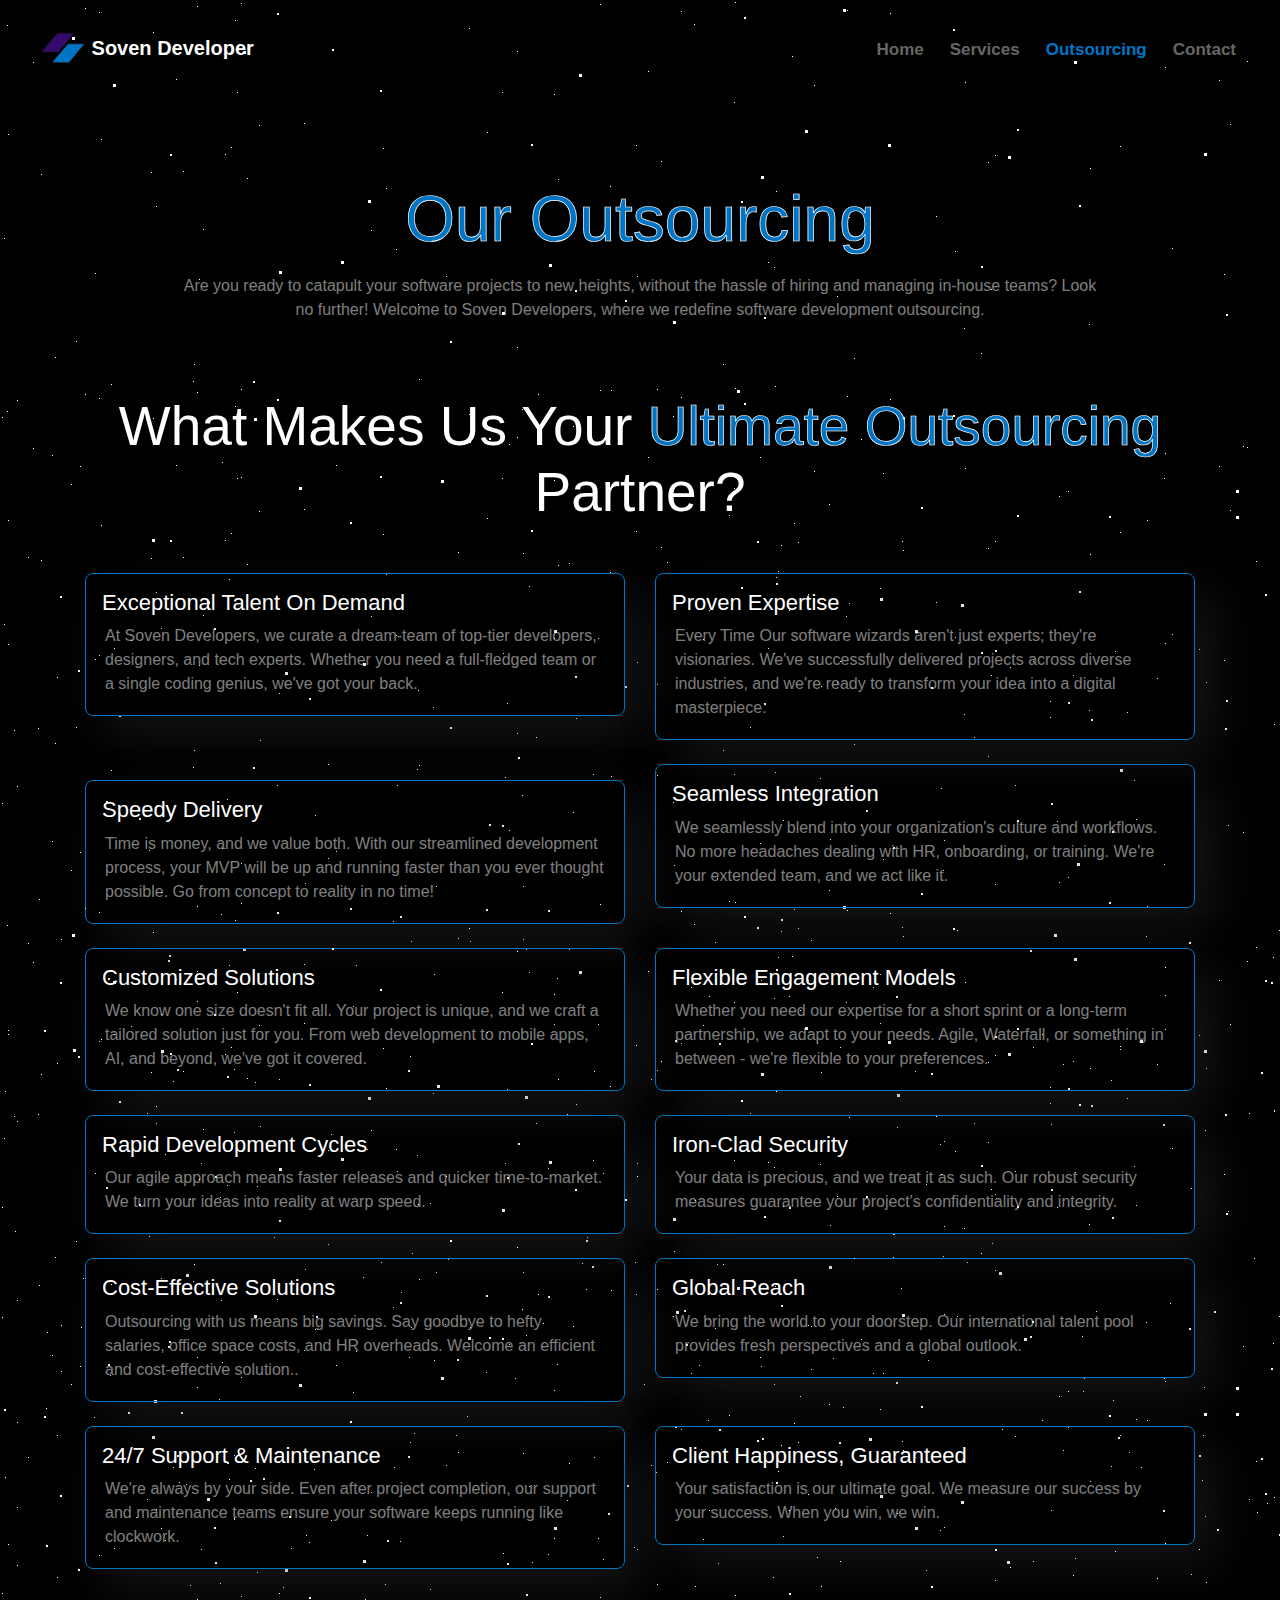
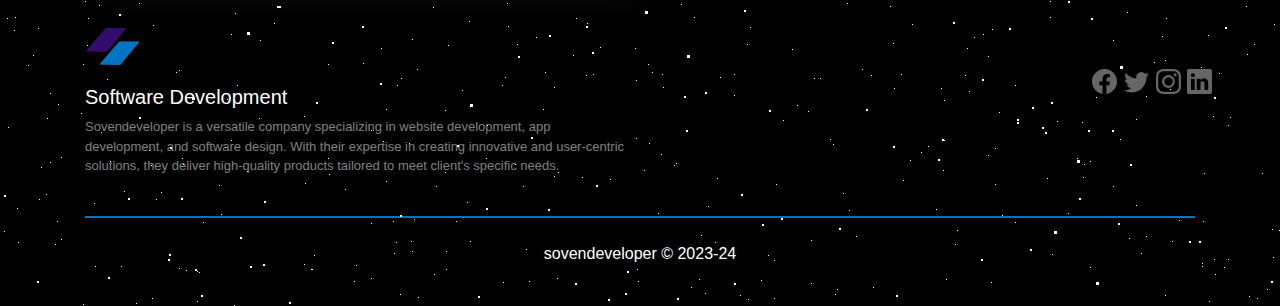
<file: Outsourcing.html>
﻿<!DOCTYPE html>
<html lang="en">

<head>
    <meta charset="UTF-8">
    <meta http-equiv="X-UA-Compatible" content="IE=edge">
    <meta name="viewport" content="width=device-width, initial-scale=1.0">
    <link rel="stylesheet" href="css/bootstrap.min.css">
    <link rel="icon" type="images/x-icon" href="img/logo.png" />
    <script src="js/bootstrap.bundle.min.js"></script>
    <script src="js/jquery.slim.min.js"></script>
    <script src="js/bootstrap.bundle2.min.js"></script>
    <link rel="stylesheet" href="style.css">
    <link rel="stylesheet" href="stars.css">
    <title>Our Services</title>
    <style>
        .bks:hover {
            border: #23a5d5cb 1px solid;
        }
    </style>
</head>

<body>
    <div id='stars'></div>
    <div id='stars2'></div>
    <div id='stars3'></div>
    <div class="container-fluid mt-2">
        <nav class="navbar navbar-expand-lg navbar-dark">
            <a class='navbar-brand' href='index.html'>
                <img src="img/logo.png" height="45" class="d-inline-block align-center" alt=""> Soven Developer
            </a>
            <button class="navbar-toggler" type="button" data-toggle="collapse" data-target="#navbarNav"
                aria-controls="navbarNav" aria-expanded="false" aria-label="Toggle navigation">
                <span class="navbar-toggler-icon"></span>
            </button>
            <div class="collapse navbar-collapse" id="navbarNav">
                <ul id="menu" class="navbar-nav ml-auto text-center">
                    <li class="nav-item active">
                        <a class="" href='index.html'>Home</a>
                    </li>
                    <li class="nav-item">
                        <a class="" href='services.html'>Services</a>
                    </li>
                    <li class="nav-item">
                        <a class="" href='outsourcing.html' id='th'>Outsourcing</a>
                    </li>
                    <li class="nav-item">
                        <a class="" href='contact.html'>Contact</a>
                    </li>
                </ul>
            </div>
        </nav>
    </div>
    <div class="container-fluid mt-5 mb-5">
        <div class="row justify-content-center">
            <div class="col-12 col-md-9 ">
                <h1 class="mt-md-5 text-center" style="font-size: 64px; font-family: Arial, Helvetica, sans-serif; color: #0075C5;
                                -webkit-text-stroke-width: 0.7px; 
                                -webkit-text-stroke-color: white;">Our Outsourcing
                </h1>
                <p class="mt-3 text-white-50 text-center" style="font-size: 16px;">
                    Are you ready to catapult your software projects to new heights, without the hassle of hiring and
                    managing in-house teams? Look no further! Welcome to Soven Developers, where we redefine software
                    development outsourcing.
                </p>
            </div>
        </div>
    </div>
    <div id='stars'></div>
            <div id='stars2'></div>
    <div class="container">
        <div class="row">
            <div class="col-12 mt-1 mb-4">
                <h1 class="text-center"
                    style="font-size: 55px; font-family: Arial, Helvetica, sans-serif; color: #fff;">What Makes Us Your
                    <span style="color: #0075C5;
                    -webkit-text-stroke-width: 0.7px; 
                    -webkit-text-stroke-color: white; ">Ultimate Outsourcing</span> Partner?</h1>
            </div>
            <div class="col-12 col-sm-6 col-md-6 mb-4 mt-md-3">
                <div class="bks p-3">
                    <h1 class="" style="font-size: 22px;">Exceptional Talent On Demand</h1>
                    <p class="text-white-50" style="font-size: 16px; margin: 3px;">
                        At Soven Developers, we curate a dream-team of top-tier developers, designers, and tech experts.
                        Whether you need a full-fledged team or a single coding genius, we've got your back.</p>
                </div>
            </div>
            <div class="col-12 col-sm-6 col-md-6 mb-4 mt-md-3">
                <div class="bks p-3">
                    <h1 class="" style="font-size: 22px;">Proven Expertise</h1>
                    <p class="text-white-50" style="font-size: 16px; margin: 3px;">Every Time Our software wizards
                        aren't just experts; they're visionaries. We've successfully delivered projects across diverse
                        industries, and we're ready to transform your idea into a digital masterpiece.</p>
                </div>
            </div>
            <div class="col-12 col-sm-6 col-md-6 mb-4 mt-md-3">
                <div class="bks p-3">
                    <h1 class="" style="font-size: 22px;">Speedy Delivery</h1>
                    <p class="text-white-50" style="font-size: 16px; margin: 3px;">Time is money, and we value both.
                        With our streamlined development process, your MVP will be up and running faster than you ever
                        thought possible. Go from concept to reality in no time!</p>
                </div>
            </div>
            <div class="col-12 col-sm-6 col-md-6 mb-4">
                <div class="bks p-3">
                    <h1 class="" style="font-size: 22px;">Seamless Integration</h1>
                    <p class="text-white-50" style="font-size: 16px; margin: 3px;">We seamlessly blend into your
                        organization's culture and workflows. No more headaches dealing with HR, onboarding, or
                        training. We're your extended team, and we act like it.</p>
                </div>
            </div>
            <div class="col-12 col-sm-6 col-md-6 mb-4">
                <div class="bks p-3">
                    <h1 class="" style="font-size: 22px;">Customized Solutions</h1>
                    <p class="text-white-50" style="font-size: 16px; margin: 3px;">We know one size doesn't fit all.
                        Your project is unique, and we craft a tailored solution just for you. From web development to
                        mobile apps, AI, and beyond, we've got it covered.</p>
                </div>
            </div>
            <div class="col-12 col-sm-6 col-md-6 mb-4">
                <div class="bks p-3">
                    <h1 class="" style="font-size: 22px;">Flexible Engagement Models</h1>
                    <p class="text-white-50" style="font-size: 16px; margin: 3px;">Whether you need our expertise for a
                        short sprint or a long-term partnership, we adapt to your needs. Agile, Waterfall, or something
                        in between - we're flexible to your preferences.</p>
                </div>
            </div>
            <div class="col-12 col-sm-6 col-md-6 mb-4">
                <div class="bks p-3">
                    <h1 class="" style="font-size: 22px;">Rapid Development Cycles</h1>
                    <p class="text-white-50" style="font-size: 16px; margin: 3px;">Our agile approach means faster
                        releases and quicker time-to-market. We turn your ideas into reality at warp speed.</p>
                </div>
            </div>
            <div class="col-12 col-sm-6 col-md-6 mb-4">
                <div class="bks p-3">
                    <h1 class="" style="font-size: 22px;">Iron-Clad Security</h1>
                    <p class="text-white-50" style="font-size: 16px; margin: 3px;">Your data is precious, and we treat
                        it as such. Our robust security measures guarantee your project's confidentiality and integrity.
                    </p>
                </div>
            </div>
            <div class="col-12 col-sm-6 col-md-6 mb-4">
                <div class="bks p-3">
                    <h1 class="" style="font-size: 22px;">Cost-Effective Solutions</h1>
                    <p class="text-white-50" style="font-size: 16px; margin: 3px;">Outsourcing with us means big
                        savings. Say goodbye to hefty salaries, office space costs, and HR overheads. Welcome an
                        efficient and cost-effective solution..</p>
                </div>
            </div>
            <div class="col-12 col-sm-6 col-md-6 mb-4">
                <div class="bks p-3">
                    <h1 class="" style="font-size: 22px;">Global Reach</h1>
                    <p class="text-white-50" style="font-size: 16px; margin: 3px;">We bring the world to your doorstep.
                        Our international talent pool provides fresh perspectives and a global outlook.</p>
                </div>
            </div>
            <div class="col-12 col-sm-6 col-md-6 mb-4">
                <div class="bks p-3">
                    <h1 class="" style="font-size: 22px;">24/7 Support & Maintenance</h1>
                    <p class="text-white-50" style="font-size: 16px; margin: 3px;">We're always by your side. Even after
                        project completion, our support and maintenance teams ensure your software keeps running like
                        clockwork.</p>
                </div>
            </div>
            <div class="col-12 col-sm-6 col-md-6 mb-4">
                <div class="bks p-3">
                    <h1 class="" style="font-size: 22px;">Client Happiness, Guaranteed</h1>
                    <p class="text-white-50" style="font-size: 16px; margin: 3px;">Your satisfaction is our ultimate
                        goal. We measure our success by your success. When you win, we win.</p>
                </div>
            </div>
        </div>
    </div>
    <div id='stars'></div>
            <div id='stars2'></div>
    <div class="container-fluid" id="footer">
        <footer class="text-light text-center text-md-left">
            <div class="container">
                <div class="row mt-4 justify-content-md-between justify-content-center">
                    <div class="col-12 col-md-6 pb-4">
                        <div class="">
                            <img src="img/logo.png" class="img-fluid" width="57" alt="">
                        </div>
                        <h5 class="mt-2 text-white">
                            Software Development
                        </h5>
                        <p style="font-size: 13px;" class="text-white-50">Sovendeveloper is a versatile company
                            specializing in website
                            development, app development, and software design. With their expertise in creating
                            innovative and user-centric solutions, they deliver high-quality products tailored to meet
                            client's specific needs.</p>
                    </div>
                    <div class="col-12 col-md-4 mb-4 mr-3">
                        <div class="row justify-content-md-end justify-content-center mt-md-5 ">
                            <div class="col-1"><a href="#" class=""><svg xmlns="http://www.w3.org/2000/svg"
                                        width="25" height="25" fill="currentColor" class="bi bi-facebook"
                                        viewBox="0 0 16 16">
                                        <path
                                            d="M16 8.049c0-4.446-3.582-8.05-8-8.05C3.58 0-.002 3.603-.002 8.05c0 4.017 2.926 7.347 6.75 7.951v-5.625h-2.03V8.05H6.75V6.275c0-2.017 1.195-3.131 3.022-3.131.876 0 1.791.157 1.791.157v1.98h-1.009c-.993 0-1.303.621-1.303 1.258v1.51h2.218l-.354 2.326H9.25V16c3.824-.604 6.75-3.934 6.75-7.951" />
                                    </svg></a></div>
                            <div class="col-1"><a href="#" class=""><svg xmlns="http://www.w3.org/2000/svg"
                                        width="25" height="25" fill="currentColor" class="bi bi-twitter"
                                        viewBox="0 0 16 16">
                                        <path
                                            d="M5.026 15c6.038 0 9.341-5.003 9.341-9.334 0-.14 0-.282-.006-.422A6.685 6.685 0 0 0 16 3.542a6.658 6.658 0 0 1-1.889.518 3.301 3.301 0 0 0 1.447-1.817 6.533 6.533 0 0 1-2.087.793A3.286 3.286 0 0 0 7.875 6.03a9.325 9.325 0 0 1-6.767-3.429 3.289 3.289 0 0 0 1.018 4.382A3.323 3.323 0 0 1 .64 6.575v.045a3.288 3.288 0 0 0 2.632 3.218 3.203 3.203 0 0 1-.865.115 3.23 3.23 0 0 1-.614-.057 3.283 3.283 0 0 0 3.067 2.277A6.588 6.588 0 0 1 .78 13.58a6.32 6.32 0 0 1-.78-.045A9.344 9.344 0 0 0 5.026 15" />
                                    </svg></a></div>
                            <div class="col-1"><a href="#" class=""><svg xmlns="http://www.w3.org/2000/svg"
                                        width="25" height="25" fill="currentColor" class="bi bi-instagram"
                                        viewBox="0 0 16 16">
                                        <path
                                            d="M8 0C5.829 0 5.556.01 4.703.048 3.85.088 3.269.222 2.76.42a3.917 3.917 0 0 0-1.417.923A3.927 3.927 0 0 0 .42 2.76C.222 3.268.087 3.85.048 4.7.01 5.555 0 5.827 0 8.001c0 2.172.01 2.444.048 3.297.04.852.174 1.433.372 1.942.205.526.478.972.923 1.417.444.445.89.719 1.416.923.51.198 1.09.333 1.942.372C5.555 15.99 5.827 16 8 16s2.444-.01 3.298-.048c.851-.04 1.434-.174 1.943-.372a3.916 3.916 0 0 0 1.416-.923c.445-.445.718-.891.923-1.417.197-.509.332-1.09.372-1.942C15.99 10.445 16 10.173 16 8s-.01-2.445-.048-3.299c-.04-.851-.175-1.433-.372-1.941a3.926 3.926 0 0 0-.923-1.417A3.911 3.911 0 0 0 13.24.42c-.51-.198-1.092-.333-1.943-.372C10.443.01 10.172 0 7.998 0h.003zm-.717 1.442h.718c2.136 0 2.389.007 3.232.046.78.035 1.204.166 1.486.275.373.145.64.319.92.599.28.28.453.546.598.92.11.281.24.705.275 1.485.039.843.047 1.096.047 3.231s-.008 2.389-.047 3.232c-.035.78-.166 1.203-.275 1.485a2.47 2.47 0 0 1-.599.919c-.28.28-.546.453-.92.598-.28.11-.704.24-1.485.276-.843.038-1.096.047-3.232.047s-2.39-.009-3.233-.047c-.78-.036-1.203-.166-1.485-.276a2.478 2.478 0 0 1-.92-.598 2.48 2.48 0 0 1-.6-.92c-.109-.281-.24-.705-.275-1.485-.038-.843-.046-1.096-.046-3.233 0-2.136.008-2.388.046-3.231.036-.78.166-1.204.276-1.486.145-.373.319-.64.599-.92.28-.28.546-.453.92-.598.282-.11.705-.24 1.485-.276.738-.034 1.024-.044 2.515-.045v.002zm4.988 1.328a.96.96 0 1 0 0 1.92.96.96 0 0 0 0-1.92zm-4.27 1.122a4.109 4.109 0 1 0 0 8.217 4.109 4.109 0 0 0 0-8.217zm0 1.441a2.667 2.667 0 1 1 0 5.334 2.667 2.667 0 0 1 0-5.334" />
                                    </svg></a></div>
                            <div class="col-1"> <a href="#" class=""><svg xmlns="http://www.w3.org/2000/svg"
                                        width="25" height="25" fill="currentColor" class="bi bi-linkedin"
                                        viewBox="0 0 16 16">
                                        <path
                                            d="M0 1.146C0 .513.526 0 1.175 0h13.65C15.474 0 16 .513 16 1.146v13.708c0 .633-.526 1.146-1.175 1.146H1.175C.526 16 0 15.487 0 14.854V1.146zm4.943 12.248V6.169H2.542v7.225h2.401m-1.2-8.212c.837 0 1.358-.554 1.358-1.248-.015-.709-.52-1.248-1.342-1.248-.822 0-1.359.54-1.359 1.248 0 .694.521 1.248 1.327 1.248h.016zm4.908 8.212V9.359c0-.216.016-.432.08-.586.173-.431.568-.878 1.232-.878.869 0 1.216.662 1.216 1.634v3.865h2.401V9.25c0-2.22-1.184-3.252-2.764-3.252-1.274 0-1.845.7-2.165 1.193v.025h-.016a5.54 5.54 0 0 1 .016-.025V6.169h-2.4c.03.678 0 7.225 0 7.225h2.4" />
                                    </svg></a></div>
                        </div>
                    </div>
                </div>

                <p class="text-center py-4 text-white" style="font-size: 16px; border-top: #0075C5 2px solid;">
                    sovendeveloper © 2023-24
                </p>
            </div>
        </footer>
    </div>
</body>

</html>
</file>
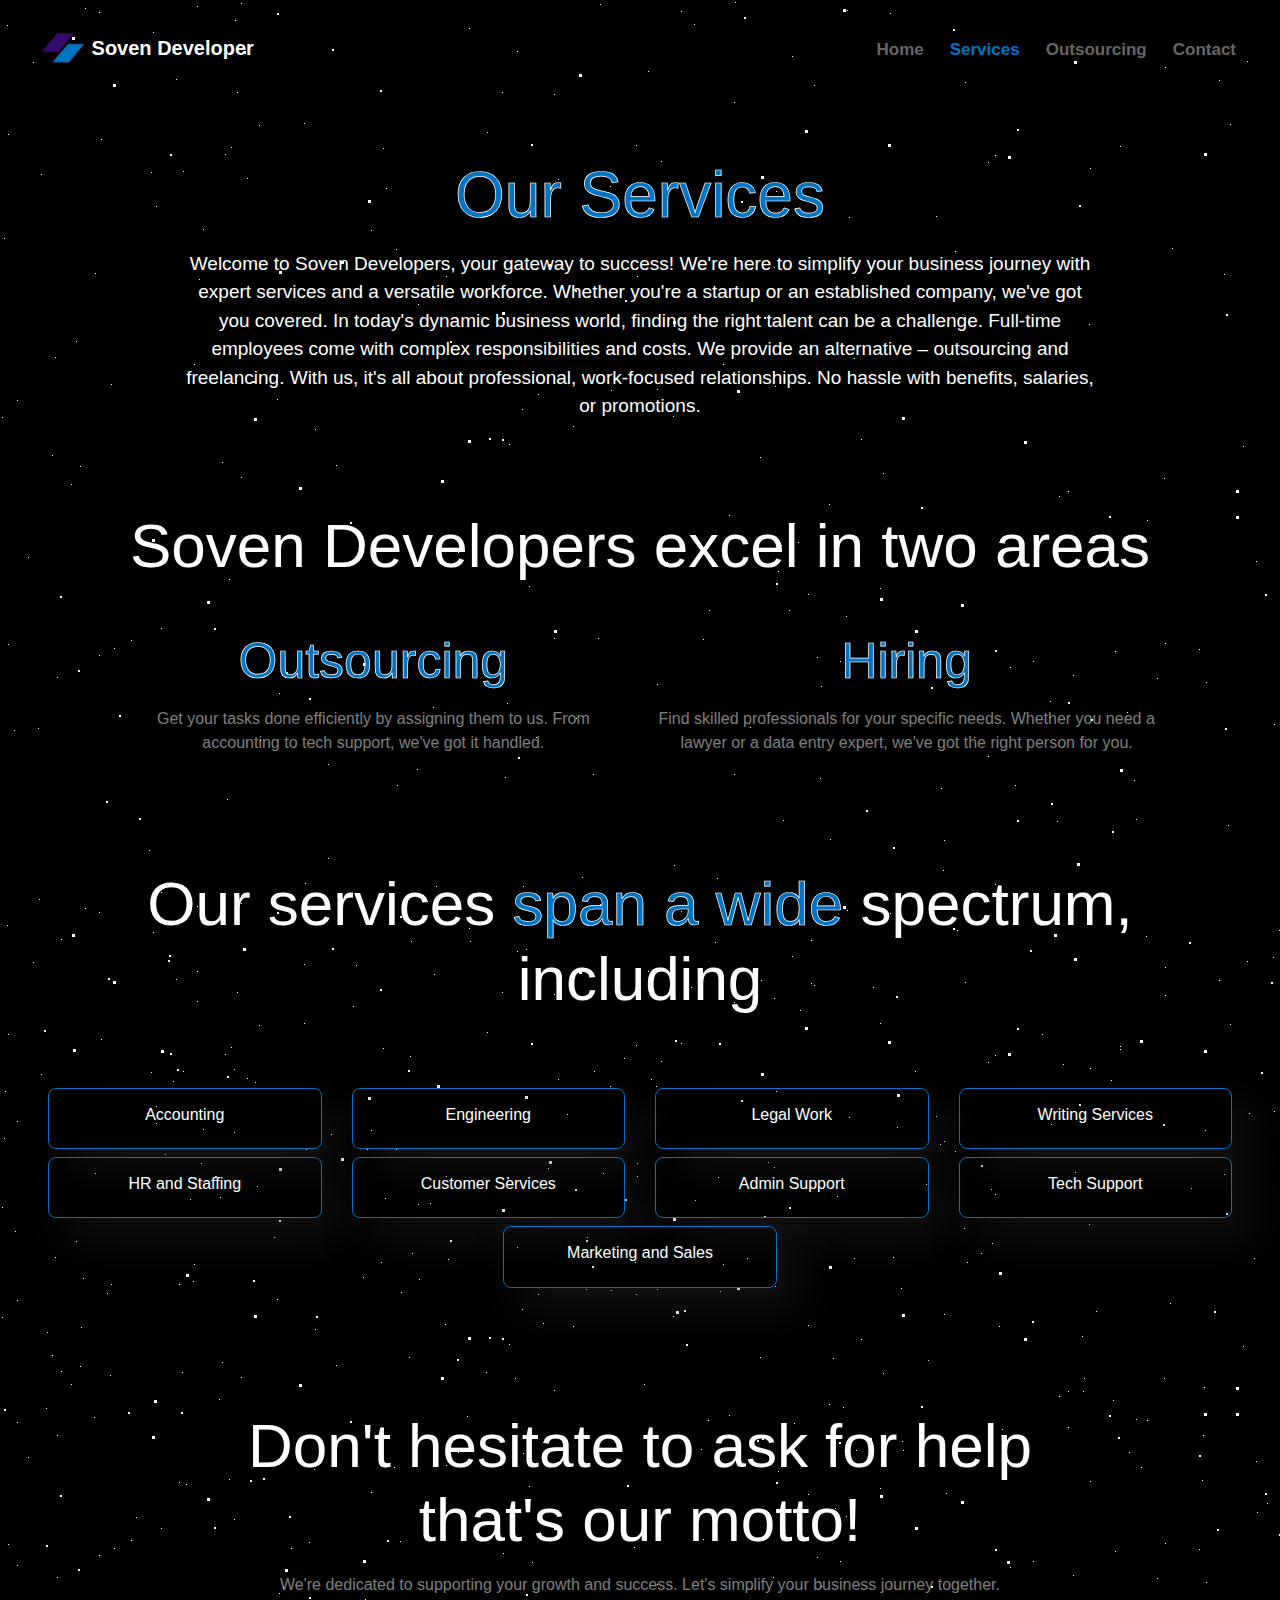
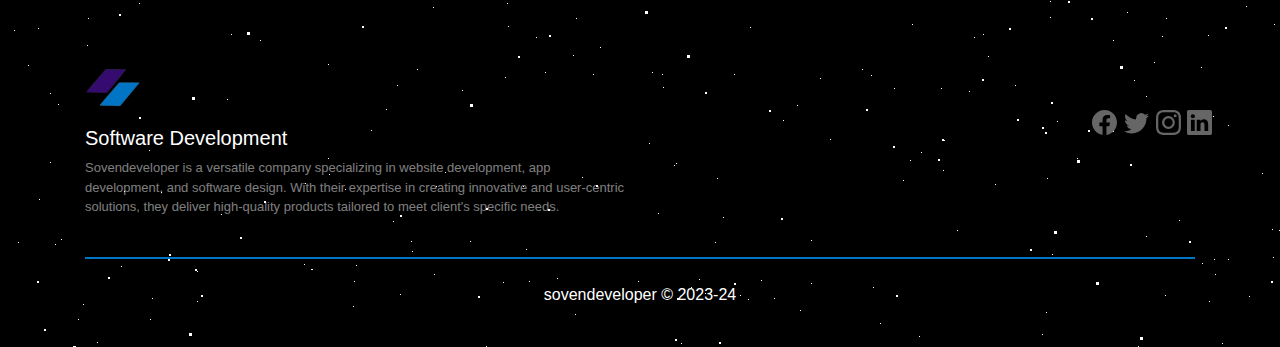
<file: services.html>
﻿<!DOCTYPE html>
<html lang="en">

<head>
    <meta charset="UTF-8">
    <meta http-equiv="X-UA-Compatible" content="IE=edge">
    <meta name="viewport" content="width=device-width, initial-scale=1.0">
    <link rel="stylesheet" href="css/bootstrap.min.css">
    <link rel="icon" type="images/x-icon" href="img/logo.png" />
    <script src="js/bootstrap.bundle.min.js"></script>
    <script src="js/jquery.slim.min.js"></script>
    <script src="js/bootstrap.bundle2.min.js"></script>
    <link rel="stylesheet" href="style.css">
    <link rel="stylesheet" href="stars.css">
    <title>Our Services</title>
</head>

<body>
    <div id='stars'></div>
    <div id='stars2'></div>
    <div id='stars3'></div>
    <div class="container-fluid mt-2">
        <nav class="navbar navbar-expand-lg navbar-dark">
            <a class='navbar-brand' href='index.html'>
                <img src="img/logo.png" height="45" class="d-inline-block align-center" alt=""> Soven Developer
            </a>
            <button class="navbar-toggler" type="button" data-toggle="collapse" data-target="#navbarNav"
                aria-controls="navbarNav" aria-expanded="false" aria-label="Toggle navigation">
                <span class="navbar-toggler-icon"></span>
            </button>
            <div class="collapse navbar-collapse" id="navbarNav">
                <ul id="menu" class="navbar-nav ml-auto text-center">
                    <li class="nav-item active">
                        <a class="" href='index.html' >Home</a>
                    </li>
                    <li class="nav-item">
                        <a class="" href='services.html' id='th'>Services</a>
                    </li>
                    <li class="nav-item">
                        <a class="" href='outsourcing.html'>Outsourcing</a>
                    </li>
                    <li class="nav-item">
                        <a class="" href='contact.html'>Contact</a>
                    </li>
                </ul>
            </div>
        </nav>
    </div>
    <div class="container-fluid mt-5 mb-5">
        <div class="row justify-content-center">
            <div class="col-12 col-md-9 p-4">
                <h1 class="text-center"
                                style="font-size: 64px; font-family: Arial, Helvetica, sans-serif; color: #0075C5;
                                -webkit-text-stroke-width: 0.7px; 
                                -webkit-text-stroke-color: white;">Our Services
                            </h1>
                <p class="mt-3 text-white text-center" style="font-size: 19px;">
                    Welcome to Soven Developers, your gateway to success! We're here to simplify your business journey
                    with expert services and a versatile workforce. Whether you're a startup or an established company,
                    we've got you covered. In today's dynamic business world, finding the right talent can be a
                    challenge. Full-time employees come with complex responsibilities and costs. We provide an
                    alternative – outsourcing and freelancing. With us, it's all about professional, work-focused
                    relationships. No hassle with benefits, salaries, or promotions.
                </p>
            </div>
        </div>
    </div>
    <div class="container-fluid">
        <div class="row justify-content-center">
            <div class="col-12 mb-3">
                <h1 class="text-center"
                                style="font-size: 62px; font-family: Arial, Helvetica, sans-serif; color: #fff;">Soven Developers excel in two areas
                            </h1>
            </div>
            <div class="col-12 col-md-5">
                <h2 class="text-center mt-4" style="font-size: 50px; font-family: Arial, Helvetica, sans-serif; color: #0075C5;
                -webkit-text-stroke-width: 0.7px; 
                -webkit-text-stroke-color: white;">Outsourcing</h2>
                <p class="text-center mt-3 text-white-50" style="font-size: 16px;">Get your tasks done efficiently by assigning them to us. From accounting to tech support, we've got it handled.</p>
            </div>
            <div class="col-12 col-md-5">
                <h2 class="text-center mt-4" style="font-size: 50px; font-family: Arial, Helvetica, sans-serif; color: #0075C5;
                -webkit-text-stroke-width: 0.7px; 
                -webkit-text-stroke-color: white;">Hiring</h2>
                <p class="text-center mt-3 text-white-50" style="font-size: 16px;">Find skilled professionals for your specific needs. Whether you need a lawyer or a data entry expert, we've got the right person for you.</p>
            </div>
        </div>
    </div>
    <div class="container-fluid p-5">
        <div class="row justify-content-center mt-5">
            <div class="col-12 mb-3">
                <h1 class="text-center" style="font-size: 62px; font-family: Arial, Helvetica, sans-serif; color: #fff;">Our services <span style="color: #0075C5;
                    -webkit-text-stroke-width: 0.7px; 
                    -webkit-text-stroke-color: white; ">span a wide</span> spectrum, including</h1>
            </div>
                <div class="col-6 col-md-3 mb-2 mt-md-5">
                    <div class="bks p-3">
                        <h1 class="text-center" style="font-size: 16px;">Accounting</h1>
                    </div>
                </div>    
                <div class="col-6 col-md-3 mb-2 mt-md-5">
                    <div class="bks p-3">
                        <h1 class="text-center" style="font-size: 16px;">Engineering</h1>
                    </div>
                </div>
                <div class="col-6 col-md-3 mb-2 mt-md-5">
                    <div class="bks p-3">
                        <h1 class="text-center" style="font-size: 16px;">Legal Work</h1>
                    </div>
                </div>
                <div class="col-6 col-md-3 mb-2 mt-md-5">
                    <div class="bks p-3">
                        <h1 class="text-center" style="font-size: 16px;">Writing Services</h1>
                    </div>
                </div>    
                <div class="col-6 col-md-3 mb-2">
                    <div class="bks p-3">
                        <h1 class="text-center" style="font-size: 16px;">HR and Staffing</h1>
                    </div>
                </div>
                <div class="col-6 col-md-3 mb-2">
                    <div class="bks p-3">
                        <h1 class="text-center" style="font-size: 16px;">Customer Services</h1>
                    </div>
                </div>    
                <div class="col-6 col-md-3 mb-2">
                    <div class="bks p-3">
                        <h1 class="text-center" style="font-size: 16px;">Admin Support</h1>
                    </div>
                </div>
                <div class="col-6 col-md-3 mb-2">
                    <div class="bks p-3">
                        <h1 class="text-center" style="font-size: 16px;">Tech Support</h1>
                    </div>
                </div>
                <div class="col-6 col-md-3 mb-2">
                    <div class="bks p-3">
                        <h1 class="text-center" style="font-size: 16px;">Marketing and Sales</h1>
                    </div>
                </div>
        </div>
    </div>
    <hr>
    <div class="container-fluid mt-5 mb-5">
        <div class="row justify-content-center">
            <div class="col-12 col-md-9">
                <h2 class="h2 text-center" style="font-size: 62px; font-family: Arial, Helvetica, sans-serif; color: #fff;">Don't hesitate to ask for help that's our motto!</h2>
                <p class="mt-3 text-white-50 text-center" style="font-size: 16px;">
                    We're dedicated to supporting your growth and success. Let's simplify your business journey together.
                </p>
            </div>
        </div>
    </div>
    <div class="container-fluid" id="footer">
        <footer class="text-light text-center text-md-left">
            <div class="container">
                <div class="row mt-4 justify-content-md-between justify-content-center">
                    <div class="col-12 col-md-6 pb-4">
                        <div class="">
                            <img src="img/logo.png" class="img-fluid" width="57" alt="">
                        </div>
                        <h5 class="mt-2 text-white">
                            Software Development
                        </h5>
                        <p style="font-size: 13px;" class="text-white-50">Sovendeveloper is a versatile company specializing in website
                            development, app development, and software design. With their expertise in creating
                            innovative and user-centric solutions, they deliver high-quality products tailored to meet
                            client's specific needs.</p>
                    </div>
                    <div class="col-12 col-md-4 mb-4 mr-3">
                        <div class="row justify-content-md-end justify-content-center mt-md-5 ">
                            <div class="col-1"><a href="#" class=""><svg xmlns="http://www.w3.org/2000/svg"
                                        width="25" height="25" fill="currentColor" class="bi bi-facebook"
                                        viewBox="0 0 16 16">
                                        <path
                                            d="M16 8.049c0-4.446-3.582-8.05-8-8.05C3.58 0-.002 3.603-.002 8.05c0 4.017 2.926 7.347 6.75 7.951v-5.625h-2.03V8.05H6.75V6.275c0-2.017 1.195-3.131 3.022-3.131.876 0 1.791.157 1.791.157v1.98h-1.009c-.993 0-1.303.621-1.303 1.258v1.51h2.218l-.354 2.326H9.25V16c3.824-.604 6.75-3.934 6.75-7.951" />
                                    </svg></a></div>
                            <div class="col-1"><a href="#" class=""><svg xmlns="http://www.w3.org/2000/svg"
                                        width="25" height="25" fill="currentColor" class="bi bi-twitter"
                                        viewBox="0 0 16 16">
                                        <path
                                            d="M5.026 15c6.038 0 9.341-5.003 9.341-9.334 0-.14 0-.282-.006-.422A6.685 6.685 0 0 0 16 3.542a6.658 6.658 0 0 1-1.889.518 3.301 3.301 0 0 0 1.447-1.817 6.533 6.533 0 0 1-2.087.793A3.286 3.286 0 0 0 7.875 6.03a9.325 9.325 0 0 1-6.767-3.429 3.289 3.289 0 0 0 1.018 4.382A3.323 3.323 0 0 1 .64 6.575v.045a3.288 3.288 0 0 0 2.632 3.218 3.203 3.203 0 0 1-.865.115 3.23 3.23 0 0 1-.614-.057 3.283 3.283 0 0 0 3.067 2.277A6.588 6.588 0 0 1 .78 13.58a6.32 6.32 0 0 1-.78-.045A9.344 9.344 0 0 0 5.026 15" />
                                    </svg></a></div>
                            <div class="col-1"><a href="#" class=""><svg xmlns="http://www.w3.org/2000/svg"
                                        width="25" height="25" fill="currentColor" class="bi bi-instagram"
                                        viewBox="0 0 16 16">
                                        <path
                                            d="M8 0C5.829 0 5.556.01 4.703.048 3.85.088 3.269.222 2.76.42a3.917 3.917 0 0 0-1.417.923A3.927 3.927 0 0 0 .42 2.76C.222 3.268.087 3.85.048 4.7.01 5.555 0 5.827 0 8.001c0 2.172.01 2.444.048 3.297.04.852.174 1.433.372 1.942.205.526.478.972.923 1.417.444.445.89.719 1.416.923.51.198 1.09.333 1.942.372C5.555 15.99 5.827 16 8 16s2.444-.01 3.298-.048c.851-.04 1.434-.174 1.943-.372a3.916 3.916 0 0 0 1.416-.923c.445-.445.718-.891.923-1.417.197-.509.332-1.09.372-1.942C15.99 10.445 16 10.173 16 8s-.01-2.445-.048-3.299c-.04-.851-.175-1.433-.372-1.941a3.926 3.926 0 0 0-.923-1.417A3.911 3.911 0 0 0 13.24.42c-.51-.198-1.092-.333-1.943-.372C10.443.01 10.172 0 7.998 0h.003zm-.717 1.442h.718c2.136 0 2.389.007 3.232.046.78.035 1.204.166 1.486.275.373.145.64.319.92.599.28.28.453.546.598.92.11.281.24.705.275 1.485.039.843.047 1.096.047 3.231s-.008 2.389-.047 3.232c-.035.78-.166 1.203-.275 1.485a2.47 2.47 0 0 1-.599.919c-.28.28-.546.453-.92.598-.28.11-.704.24-1.485.276-.843.038-1.096.047-3.232.047s-2.39-.009-3.233-.047c-.78-.036-1.203-.166-1.485-.276a2.478 2.478 0 0 1-.92-.598 2.48 2.48 0 0 1-.6-.92c-.109-.281-.24-.705-.275-1.485-.038-.843-.046-1.096-.046-3.233 0-2.136.008-2.388.046-3.231.036-.78.166-1.204.276-1.486.145-.373.319-.64.599-.92.28-.28.546-.453.92-.598.282-.11.705-.24 1.485-.276.738-.034 1.024-.044 2.515-.045v.002zm4.988 1.328a.96.96 0 1 0 0 1.92.96.96 0 0 0 0-1.92zm-4.27 1.122a4.109 4.109 0 1 0 0 8.217 4.109 4.109 0 0 0 0-8.217zm0 1.441a2.667 2.667 0 1 1 0 5.334 2.667 2.667 0 0 1 0-5.334" />
                                    </svg></a></div>
                            <div class="col-1"> <a href="#" class=""><svg xmlns="http://www.w3.org/2000/svg"
                                        width="25" height="25" fill="currentColor" class="bi bi-linkedin"
                                        viewBox="0 0 16 16">
                                        <path
                                            d="M0 1.146C0 .513.526 0 1.175 0h13.65C15.474 0 16 .513 16 1.146v13.708c0 .633-.526 1.146-1.175 1.146H1.175C.526 16 0 15.487 0 14.854V1.146zm4.943 12.248V6.169H2.542v7.225h2.401m-1.2-8.212c.837 0 1.358-.554 1.358-1.248-.015-.709-.52-1.248-1.342-1.248-.822 0-1.359.54-1.359 1.248 0 .694.521 1.248 1.327 1.248h.016zm4.908 8.212V9.359c0-.216.016-.432.08-.586.173-.431.568-.878 1.232-.878.869 0 1.216.662 1.216 1.634v3.865h2.401V9.25c0-2.22-1.184-3.252-2.764-3.252-1.274 0-1.845.7-2.165 1.193v.025h-.016a5.54 5.54 0 0 1 .016-.025V6.169h-2.4c.03.678 0 7.225 0 7.225h2.4" />
                                    </svg></a></div>
                        </div>
                    </div>
                </div>

                <p class="text-center py-4 text-white" style="font-size: 16px; border-top: #0075C5 2px solid;">
                    sovendeveloper © 2023-24
                </p>
            </div>
        </footer>
    </div>
</body>

</html>
</file>
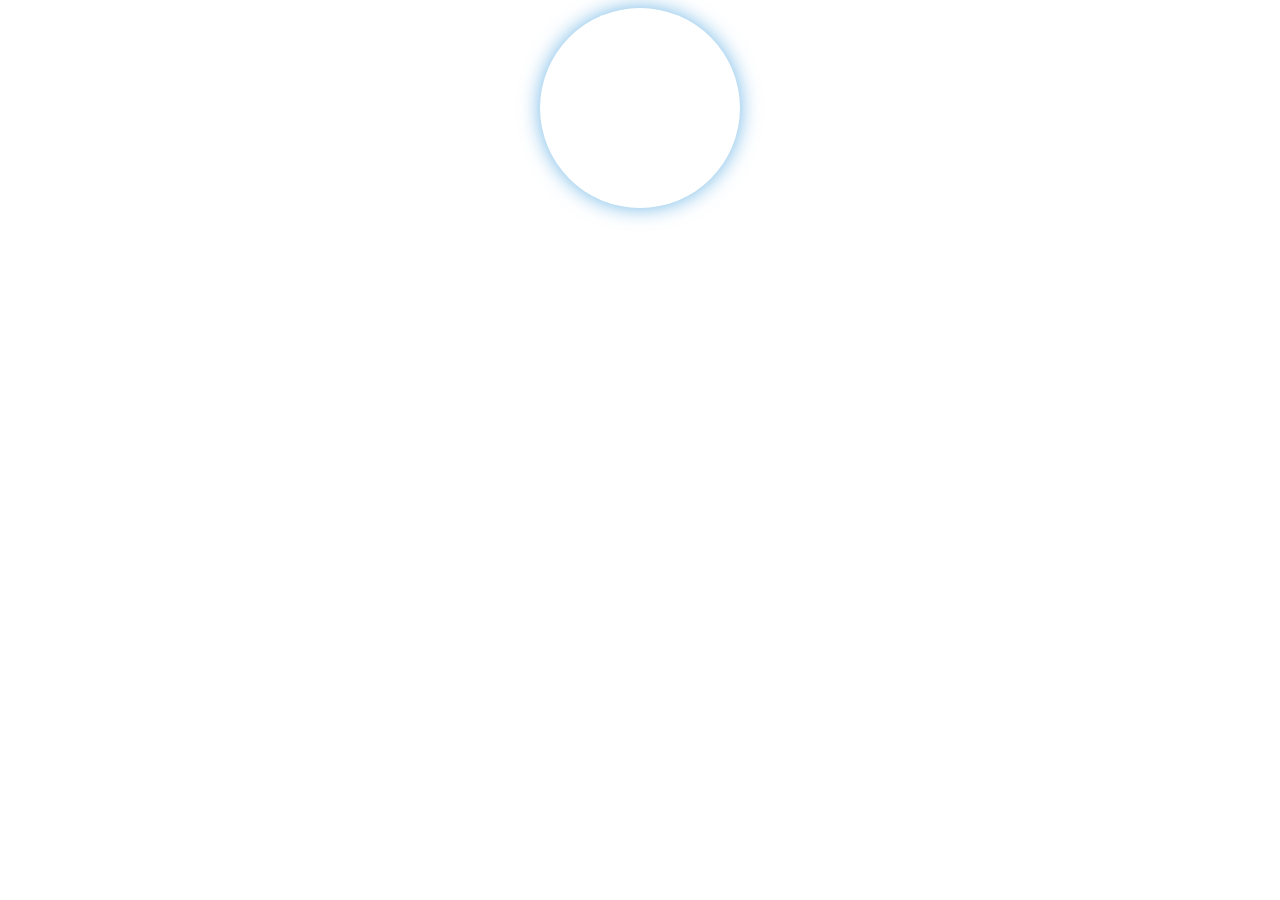
<file: text.html>
<!DOCTYPE html>
<html lang="en">
<head>
  <meta charset="UTF-8">
  <meta name="viewport" content="width=device-width, initial-scale=1.0">
  <style>
    /* body {
      background-color: #f0f0f0;
      display: flex;
      align-items: center;
      justify-content: center;
      height: 100vh;
      margin: 0;
    } */

    .unique-animation {
      width: 200px;
      height: 200px;
      background-color: #ffffff;
      border-radius: 50%;
      animation: bounceRotate 2s infinite ease-in-out;
      box-shadow: 0 0 20px rgba(52, 152, 219, 0.7);
    }

    @keyframes bounceRotate {
      0%, 20%, 50%, 80%, 100% {
        transform: translateY(0) rotate(0);
      }
      40% {
        transform: translateY(-20px) rotate(15deg);
      }
      60% {
        transform: translateY(-10px) rotate(-15deg);
      }
    }
  </style>
  <title>Unique CSS Animation</title>
</head>
<body>
<center>
    <div class="unique-animation"></div>
</center>
  

</body>
</html>
</file>
<file: style.css>
*
{
    margin:0;
    padding: 0;
    box-sizing: border-box;
}
body{
    background: #000;
}

.background{
    height: 90vh;
}

.hr{
    margin-top: 10px;
    background: #000;
    height: 2px;
    width: 10%;
    /* border: 1px solid #000; */
    transition: 0.3s;
}
.hr:hover
{
    background: #350B71;
    width: 80%;
}
a{
    color: #666;
    font-size: 17px;
    font-weight: bolder;
    padding: 10px;
}
a:hover
{
    text-decoration: none;
    color: #0075C5;
}
#mainText
{
    margin-top: 10px;
}
#menu
{
    margin: 0 ;
}
#menu li{
    display: inline-block;
    padding: 3px;
}
h1{
    color: #fff;
}
.text-color {
    color: #fff
}

.carousel-item img {
    height: 400px
}
.c6b{
    background: #222;
    border-radius: 10px;
}

.cbt{
    color: #0075C5;
}
#cimg:hover img{
    transform: scale(0.9);
    transition: all 1s;
}
#cbox{
    border: #0075C5 solid 1px;
    border-radius: 10px;
}

.ncbg{
    background: #111;
}

.ncd{
    margin-top: 100px;
}

#th{
    color: #0075C5;
}
.ch{
    color: #444;
}
.vf{
    background: #333;
    border-radius: 10px;
}
.ch:hover{
    color: #0075C5;
    margin-left: 10px;
    transition: all 1s;
}

.clr{
    color: #444;
}

.logoi{
    width: 150px;
}
.logoi2{
    width: 70px;
    border: #0075C5 solid 1px;
}

/* signin page */

.divider:after,
.divider:before {
content: "";
flex: 1;
height: 1px;
background: #eee;
}
.h-custom {
height: calc(100% - 73px);
}
@media (max-width: 450px) {
.h-custom {
height: 100%;
}
}

/* project page */

.bks{
    border: 1px solid #0075C5;
    background: rgba(0,0,0,0.1);
    border-radius: 8px;
    font-size: 20px;
    box-shadow: 20px 20px 50px rgba(56, 56, 56, 0.349);

}
.ghj a:hover{
    background: #0075C5;
    color: #fff;
}

.glow{
    background-color: 1px solid rgb(112 0 255 / 0.7);
    height: 100px;
    width: 100px;
    filter: blur(120px);
    position: absolute;
    top: 70px;
    left: 100px;
    z-index: -10;
}

.tkl{
    /* font-size: 100px;  */
    background: #888; 
    border-radius:50%; 
    margin: 15px;
    padding: 10px;
}


#section_2 {
	background: linear-gradient(-45deg, #23a5d5cb, #000, #23a5d593,#000);
	background-size: 600% 600%;
	animation: gradient 15s ease infinite;
}

@keyframes gradient {
	0% {
		background-position: 0% 50%;
	}
	50% {
		background-position: 100% 50%;
	}
	100% {
		background-position: 0% 50%;
	}
}



.body-background {
    isolation: isolate;
    position: absolute;
    filter: blur(7vh);
    z-index: -1;
    top: 50%; 
    left: 50%;
    transform: translate(-50%, -50%); 
  }
  
  .circle {
    border-radius: 50%;
    mix-blend-mode: screen;
    position: absolute;
    top: 50%; 
    left: 50%;
    transform: translate(-50%, -50%); 
  }
  
  .circle-1 {
    width: 40vh;
    height: 40vh;
    background: purple;
    animation: 6s move-circle-1 linear infinite;
    top: 4%; 
    left: 10%;
    transform: translate(-50%, -50%); 
    filter: blur(8vh);

  }
  
  .circle-2 {
    width: 30vh;
    height: 30vh;
    background: darkblue;
    animation: 5s move-circle-2 linear infinite;
    top: 40%; 
    left: 50%;
    transform: translate(-50%, -50%); 
    filter: blur(8vh);
  }
  
  .circle-3 {
    width: 70vh;
    height: 70vh;
    background: indigo;
    animation: 15s move-circle-3 linear infinite;
    top: 40%; 
    left: 35%;
    transform: translate(-50%, -50%); 
    filter: blur(8vh);
  }
  
  .circle-4 {
    width: 100vh;
    height: 100vh;
    background: midnightblue;
    animation: 8s move-circle-4 linear infinite;
    left: 80%;
    top: 20%;
    filter: blur(15vh);
  }
  
  .content {
    text-align: center;
  }
  
  .pane {
    box-shadow: 20px 20px 50px rgba(56, 56, 56, 0.349);
    border-radius: 15px;
    border-top:1px solid rgba(255,255,255,0.2);
    border-left:1px solid rgba(255,255,255,0.2);
    backdrop-filter: blur(5px);
    background-color: rgba(7,7,7,0.1);
    transform-style: preserve-3d;
    transform: perspective(800px)
  }
  
  @keyframes move-circle-1 {

    0%{
      transform:rotate(0deg)
                translate(-15vh)
                rotate(0deg);
    }
    100%{
      transform:rotate(360deg)
                translate(-15vh)
                rotate(-360deg);
    }
  }
  
  @keyframes move-circle-2 {
    0%{
      transform:rotate(0deg)
                translate(-5vh)
                rotate(0deg);
    }
    100%{
      transform:rotate(-360deg)
                translate(-5vh)
                rotate(360deg);
    }
  }
  
  
  @keyframes move-circle-3 {
    0%{
      transform:rotate(0deg)
                translate(-5vh)
                rotate(0deg);
    }
    100%{
      transform:rotate(360deg)
                translate(-5vh)
                rotate(-360deg);
    }
  }
  
  @keyframes move-circle-4 {
    0%{
      transform:rotate(0deg)
                translate(-10vh)
                rotate(0deg);
    }
    100%{
      transform:rotate(-360deg)
                translate(-10vh)
                rotate(360deg);
    }
  }
</file>
<file: stars.css>
#stars {
  width: 1px;
  height: 1px;
  background: transparent;
  box-shadow: 1510px 5875px #FFF , 1443px 832px #FFF , 576px 718px #FFF , 1068px 491px #FFF , 1129px 1452px #FFF , 5px 1091px #FFF , 638px 1881px #FFF , 1688px 844px #FFF , 1316px 368px #FFF , 309px 1542px #FFF , 83px 1278px #FFF , 1164px 478px #FFF , 1725px 806px #FFF , 1433px 724px #FFF , 229px 1951px #FFF , 371px 1730px #FFF , 505px 777px #FFF , 401px 1292px #FFF , 311px 1869px #FFF , 1768px 97px #FFF , 1692px 1844px #FFF , 446px 1465px #FFF , 1068px 1427px #FFF , 1046px 1912px #FFF , 1384px 933px #FFF , 1050px 717px #FFF , 1465px 1925px #FFF , 1678px 1258px #FFF , 964px 328px #FFF , 1555px 1031px #FFF , 983px 1634px #FFF , 1274px 724px #FFF , 1739px 1168px #FFF , 1199px 649px #FFF , 1868px 1950px #FFF , 1377px 527px #FFF , 720px 1291px #FFF , 291px 1548px #FFF , 1254px 1258px #FFF , 644px 1384px #FFF , 1900px 1419px #FFF , 386px 188px #FFF , 1777px 1744px #FFF , 965px 82px #FFF , 526px 949px #FFF , 231px 147px #FFF , 1530px 1287px #FFF , 385px 1198px #FFF , 587px 1237px #FFF , 1767px 1636px #FFF , 883px 473px #FFF , 830px 839px #FFF , 28px 1665px #FFF , 1052px 1854px #FFF , 794px 523px #FFF , 1853px 1022px #FFF , 943px 870px #FFF , 1769px 1227px #FFF , 1794px 1316px #FFF , 1773px 1898px #FFF , 1492px 1185px #FFF , 410px 1056px #FFF , 750px 727px #FFF , 235px 20px #FFF , 329px 1774px #FFF , 1170px 1303px #FFF , 1205px 1130px #FFF , 76px 341px #FFF , 1911px 131px #FFF , 1973px 1613px #FFF , 61px 1371px #FFF , 277px 399px #FFF , 1165px 995px #FFF , 893px 1257px #FFF , 1325px 283px #FFF , 523px 886px #FFF , 673px 416px #FFF , 1791px 489px #FFF , 1512px 891px #FFF , 227px 799px #FFF , 241px 3px #FFF , 1980px 75px #FFF , 17px 1422px #FFF , 988px 756px #FFF , 136px 1517px #FFF , 1665px 536px #FFF , 676px 1763px #FFF , 221px 914px #FFF , 283px 1587px #FFF , 1841px 453px #FFF , 94px 1417px #FFF , 573px 426px #FFF , 1583px 1307px #FFF , 1977px 991px #FFF , 808px 594px #FFF , 634px 1547px #FFF , 328px 764px #FFF , 193px 381px #FFF , 600px 4px #FFF , 509px 444px #FFF , 1565px 104px #FFF , 1303px 788px #FFF , 304px 964px #FFF , 28px 557px #FFF , 486px 1372px #FFF , 1771px 1685px #FFF , 861px 439px #FFF , 1732px 293px #FFF , 1047px 1778px #FFF , 1771px 1824px #FFF , 131px 640px #FFF , 354px 1881px #FFF , 903px 1780px #FFF , 1822px 1417px #FFF , 944px 1141px #FFF , 774px 998px #FFF , 1467px 1606px #FFF , 445px 1324px #FFF , 1760px 1784px #FFF , 610px 186px #FFF , 1917px 252px #FFF , 1752px 1470px #FFF , 1924px 821px #FFF , 1213px 1716px #FFF , 1801px 387px #FFF , 219px 1399px #FFF , 1972px 766px #FFF , 1315px 818px #FFF , 345px 1789px #FFF , 190px 1199px #FFF , 663px 1687px #FFF , 1415px 65px #FFF , 778px 571px #FFF , 1082px 1336px #FFF , 871px 1675px #FFF , 797px 1705px #FFF , 1291px 1542px #FFF , 957px 930px #FFF , 1166px 1618px #FFF , 656px 1086px #FFF , 8px 134px #FFF , 974px 737px #FFF , 1951px 842px #FFF , 1204px 1387px #FFF , 903px 550px #FFF , 1447px 136px #FFF , 1700px 41px #FFF , 1201px 1667px #FFF , 1854px 1150px #FFF , 717px 878px #FFF , 988px 162px #FFF , 862px 1669px #FFF , 1994px 831px #FFF , 554px 94px #FFF , 636px 145px #FFF , 1429px 71px #FFF , 1413px 1625px #FFF , 1162px 1636px #FFF , 259px 125px #FFF , 417px 769px #FFF , 179px 1284px #FFF , 400px 1541px #FFF , 1735px 246px #FFF , 624px 1058px #FFF , 1673px 154px #FFF , 1803px 294px #FFF , 1214px 1859px #FFF , 1510px 1822px #FFF , 1900px 1524px #FFF , 304px 123px #FFF , 412px 1851px #FFF , 1403px 1669px #FFF , 1386px 790px #FFF , 419px 379px #FFF , 1949px 387px #FFF , 1840px 772px #FFF , 1381px 983px #FFF , 1456px 443px #FFF , 111px 384px #FFF , 1568px 1515px #FFF , 1974px 1500px #FFF , 1042px 1034px #FFF , 503px 1882px #FFF , 1293px 1168px #FFF , 1735px 478px #FFF , 1450px 301px #FFF , 1693px 816px #FFF , 1728px 1722px #FFF , 846px 616px #FFF , 1486px 1024px #FFF , 662px 1674px #FFF , 306px 1149px #FFF , 694px 24px #FFF , 220px 1197px #FFF , 1141px 1467px #FFF , 61px 939px #FFF , 1083px 1391px #FFF , 1926px 1899px #FFF , 1780px 1755px #FFF , 1120px 146px #FFF , 1120px 1049px #FFF , 1228px 1859px #FFF , 331px 1134px #FFF , 99px 12px #FFF , 353px 1006px #FFF , 179px 1482px #FFF , 1100px 1981px #FFF , 740px 1895px #FFF , 1298px 861px #FFF , 894px 1688px #FFF , 175px 1990px #FFF , 1224px 274px #FFF , 1632px 1911px #FFF , 833px 1358px #FFF , 1340px 1010px #FFF , 121px 1866px #FFF , 1690px 988px #FFF , 1799px 478px #FFF , 234px 1069px #FFF , 594px 1071px #FFF , 598px 638px #FFF , 1322px 1148px #FFF , 1051px 1124px #FFF , 735px 2px #FFF , 1927px 831px #FFF , 967px 1262px #FFF , 873px 987px #FFF , 1086px 1954px #FFF , 418px 304px #FFF , 71px 484px #FFF , 186px 1484px #FFF , 229px 579px #FFF , 1113px 1400px #FFF , 1552px 110px #FFF , 1057px 821px #FFF , 1531px 1248px #FFF , 1708px 929px #FFF , 414px 1433px #FFF , 80px 466px #FFF , 197px 971px #FFF , 386px 1709px #FFF , 202px 1966px #FFF , 50px 1693px #FFF , 783px 820px #FFF , 554px 1390px #FFF , 1146px 1696px #FFF , 1411px 1276px #FFF , 1363px 259px #FFF , 776px 191px #FFF , 648px 71px #FFF , 47px 1332px #FFF , 915px 1071px #FFF , 890px 13px #FFF , 1262px 1773px #FFF , 165px 1154px #FFF , 1754px 1576px #FFF , 1326px 304px #FFF , 234px 1519px #FFF , 363px 1277px #FFF , 1346px 1678px #FFF , 1504px 1146px #FFF , 715px 942px #FFF , 1965px 1828px #FFF , 515px 1378px #FFF , 944px 1314px #FFF , 658px 1813px #FFF , 1326px 1046px #FFF , 393px 921px #FFF , 701px 1449px #FFF , 1799px 1269px #FFF , 730px 1959px #FFF , 52px 455px #FFF , 1820px 1387px #FFF , 1730px 190px #FFF , 1579px 750px #FFF , 97px 1942px #FFF , 1611px 1222px #FFF , 371px 1492px #FFF , 1467px 1694px #FFF , 156px 1123px #FFF , 548px 1168px #FFF , 1774px 426px #FFF , 1273px 957px #FFF , 1147px 520px #FFF , 1202px 1863px #FFF , 734px 102px #FFF , 1742px 576px #FFF , 1677px 1966px #FFF , 798px 542px #FFF , 1835px 420px #FFF , 1952px 1942px #FFF , 1785px 1669px #FFF , 1902px 1777px #FFF , 409px 1357px #FFF , 156px 206px #FFF , 400px 1894px #FFF , 8px 644px #FFF , 941px 788px #FFF , 152px 1898px #FFF , 55px 357px #FFF , 1209px 1901px #FFF , 430px 1203px #FFF , 1625px 303px #FFF , 1420px 1885px #FFF , 912px 1624px #FFF , 1289px 829px #FFF , 1786px 873px #FFF , 1735px 1487px #FFF , 1291px 292px #FFF , 699px 979px #FFF , 1676px 739px #FFF , 1689px 1950px #FFF , 469px 28px #FFF , 1475px 498px #FFF , 110px 1375px #FFF , 1933px 1037px #FFF , 843px 1407px #FFF , 729px 515px #FFF , 57px 1435px #FFF , 1511px 83px #FFF , 1573px 1966px #FFF , 1778px 1210px #FFF , 547px 1963px #FFF , 1640px 1851px #FFF , 1454px 789px #FFF , 1767px 1871px #FFF , 1157px 678px #FFF , 657px 684px #FFF , 1677px 507px #FFF , 811px 983px #FFF , 260px 740px #FFF , 768px 262px #FFF , 57px 677px #FFF , 1507px 17px #FFF , 312px 1869px #FFF , 921px 1752px #FFF , 241px 477px #FFF , 1484px 1836px #FFF , 17px 1121px #FFF , 1792px 520px #FFF , 667px 562px #FFF , 1443px 1888px #FFF , 919px 1936px #FFF , 674px 865px #FFF , 1830px 1031px #FFF , 1038px 1985px #FFF , 1165px 67px #FFF , 1310px 1232px #FFF , 775px 386px #FFF , 1136px 819px #FFF , 1892px 1886px #FFF , 1893px 344px #FFF , 821px 686px #FFF , 1146px 936px #FFF , 381px 1262px #FFF , 58px 1704px #FFF , 1089px 324px #FFF , 470px 941px #FFF , 529px 586px #FFF , 748px 1899px #FFF , 880px 588px #FFF , 1274px 1111px #FFF , 1991px 140px #FFF , 1050px 701px #FFF , 944px 840px #FFF , 332px 1974px #FFF , 176px 79px #FFF , 225px 154px #FFF , 1462px 1579px #FFF , 462px 1690px #FFF , 1063px 1064px #FFF , 1850px 1632px #FFF , 336px 465px #FFF , 1256px 561px #FFF , 1154px 1662px #FFF , 1222px 1943px #FFF , 434px 974px #FFF , 1829px 1259px #FFF , 1876px 267px #FFF , 1257px 1512px #FFF , 1859px 826px #FFF , 854px 358px #FFF , 1002px 1429px #FFF , 1912px 1985px #FFF , 1420px 1170px #FFF , 1846px 1445px #FFF , 183px 171px #FFF , 969px 1691px #FFF , 538px 394px #FFF , 149px 850px #FFF , 582px 877px #FFF , 603px 1173px #FFF , 1850px 1976px #FFF , 820px 778px #FFF , 1552px 1698px #FFF , 1743px 778px #FFF , 1090px 168px #FFF , 1294px 1768px #FFF , 1907px 810px #FFF , 760px 457px #FFF , 723px 1817px #FFF , 139px 1603px #FFF , 1393px 654px #FFF , 723px 364px #FFF , 1852px 388px #FFF , 1653px 1925px #FFF , 87px 1645px #FFF , 573px 1655px #FFF , 1246px 1606px #FFF , 1836px 1016px #FFF , 197px 1001px #FFF , 1955px 1176px #FFF , 78px 1919px #FFF , 1059px 496px #FFF , 529px 1881px #FFF , 1540px 1018px #FFF , 1684px 1959px #FFF , 458px 552px #FFF , 446px 276px #FFF , 946px 1493px #FFF , 4px 238px #FFF , 1127px 1972px #FFF , 1354px 1750px #FFF , 517px 347px #FFF , 1368px 741px #FFF , 681px 11px #FFF , 150px 1919px #FFF , 705px 1893px #FFF , 1247px 61px #FFF , 1301px 1517px #FFF , 14px 730px #FFF , 1605px 1253px #FFF , 279px 693px #FFF , 897px 1127px #FFF , 1914px 874px #FFF , 1243px 446px #FFF , 274px 1237px #FFF , 38px 728px #FFF , 1736px 213px #FFF , 445px 1772px #FFF , 1203px 1435px #FFF , 95px 273px #FFF , 1809px 448px #FFF , 651px 1079px #FFF , 1806px 801px #FFF , 1134px 780px #FFF , 1416px 33px #FFF , 502px 92px #FFF , 448px 1259px #FFF , 41px 174px #FFF , 691px 987px #FFF , 517px 51px #FFF , 231px 1634px #FFF , 761px 980px #FFF , 1846px 1226px #FFF , 1400px 123px #FFF , 837px 296px #FFF , 234px 1132px #FFF , 1429px 543px #FFF , 397px 785px #FFF , 1119px 1982px #FFF , 1776px 1477px #FFF , 543px 1323px #FFF , 203px 229px #FFF , 467px 1416px #FFF , 99px 655px #FFF , 1326px 1410px #FFF , 657px 389px #FFF , 508px 1626px #FFF , 635px 1262px #FFF , 1852px 810px #FFF , 1215px 1874px #FFF , 1165px 643px #FFF , 995px 884px #FFF , 199px 279px #FFF , 247px 178px #FFF , 1714px 892px #FFF , 124px 1791px #FFF , 39px 899px #FFF , 1392px 1533px #FFF , 17px 1565px #FFF , 1324px 1927px #FFF , 709px 610px #FFF , 1983px 1924px #FFF , 1312px 1999px #FFF , 652px 1672px #FFF , 1279px 930px #FFF , 314px 1469px #FFF , 1800px 141px #FFF , 383px 148px #FFF , 789px 610px #FFF , 849px 217px #FFF , 1411px 94px #FFF , 1096px 1311px #FFF , 1862px 293px #FFF , 637px 1163px #FFF , 436px 886px #FFF , 1127px 712px #FFF , 901px 1288px #FFF , 1823px 1094px #FFF , 829px 504px #FFF , 1015px 785px #FFF , 1833px 1159px #FFF , 1917px 1946px #FFF , 926px 1184px #FFF , 995px 1194px #FFF , 147px 1113px #FFF , 1111px 1080px #FFF , 1381px 58px #FFF , 1077px 1758px #FFF , 1033px 661px #FFF , 367px 1149px #FFF , 1113px 1640px #FFF , 1507px 513px #FFF , 1879px 1833px #FFF , 1766px 973px #FFF , 1249px 1113px #FFF , 88px 1618px #FFF , 365px 1599px #FFF , 257px 1186px #FFF , 856px 1450px #FFF , 808px 1325px #FFF , 1219px 80px #FFF , 1230px 124px #FFF , 783px 1536px #FFF , 1249px 1896px #FFF , 940px 1144px #FFF , 1990px 302px #FFF , 1966px 264px #FFF , 194px 364px #FFF , 1090px 1481px #FFF , 708px 1420px #FFF , 569px 563px #FFF , 1073px 675px #FFF , 1699px 1283px #FFF , 1845px 355px #FFF , 1465px 941px #FFF , 1971px 1120px #FFF , 800px 1010px #FFF , 1663px 515px #FFF , 703px 639px #FFF , 747px 1258px #FFF , 840px 661px #FFF , 1206px 682px #FFF , 1514px 654px #FFF , 161px 892px #FFF , 522px 409px #FFF , 575px 1914px #FFF , 814px 85px #FFF , 695px 1200px #FFF , 1316px 863px #FFF , 1995px 1128px #FFF , 17px 400px #FFF , 371px 230px #FFF , 1182px 1984px #FFF , 1267px 1503px #FFF , 649px 1743px #FFF , 1417px 1051px #FFF , 1492px 189px #FFF , 1361px 1049px #FFF , 7px 25px #FFF , 910px 1760px #FFF , 83px 1904px #FFF , 33px 62px #FFF , 637px 276px #FFF , 1489px 1175px #FFF , 1522px 1133px #FFF , 1947px 1834px #FFF , 1179px 1820px #FFF , 1795px 1917px #FFF , 1172px 248px #FFF , 2px 417px #FFF , 1208px 1635px #FFF , 182px 1372px #FFF , 1452px 1362px #FFF , 433px 707px #FFF , 586px 1289px #FFF , 1115px 651px #FFF , 681px 1043px #FFF , 1494px 1803px #FFF , 1645px 1437px #FFF , 411px 941px #FFF , 1228px 825px #FFF , 1595px 1490px #FFF , 328px 858px #FFF , 1401px 1706px #FFF , 936px 216px #FFF , 999px 1326px #FFF , 50px 1762px #FFF , 1916px 949px #FFF , 237px 92px #FFF , 1202px 1480px #FFF , 161px 628px #FFF , 55px 1844px #FFF , 811px 940px #FFF , 18px 1842px #FFF , 902px 541px #FFF , 928px 1360px #FFF , 532px 1562px #FFF , 1010px 667px #FFF , 487px 132px #FFF , 1337px 1437px #FFF , 835px 1508px #FFF , 507px 703px #FFF , 1812px 877px #FFF , 523px 553px #FFF , 95px 1967px #FFF , 1429px 916px #FFF , 1811px 1882px #FFF , 955px 251px #FFF , 1879px 1044px #FFF , 356px 965px #FFF , 817px 657px #FFF , 1907px 232px #FFF , 792px 56px #FFF , 1823px 1573px #FFF , 1836px 1075px #FFF , 1928px 1084px #FFF , 781px 545px #FFF , 1572px 1443px #FFF , 718px 1177px #FFF , 1972px 1376px #FFF , 558px 179px #FFF , 1905px 1404px #FFF , 611px 390px #FFF , 691px 1980px #FFF , 536px 737px #FFF , 1015px 1436px #FFF , 773px 1577px #FFF , 1526px 1596px #FFF , 151px 172px #FFF , 85px 8px #FFF , 847px 10px #FFF , 456px 1435px #FFF , 394px 1467px #FFF , 1272px 1829px #FFF , 503px 653px #FFF , 1345px 102px #FFF , 1492px 1635px #FFF , 1574px 305px #FFF , 412px 1253px #FFF , 1884px 806px #FFF , 1084px 1378px #FFF , 1542px 719px #FFF , 1516px 1062px #FFF , 201px 1163px #FFF , 991px 289px #FFF , 173px 1081px #FFF , 486px 1946px #FFF , 1796px 391px #FFF , 600px 1647px #FFF , 1908px 1197px #FFF , 545px 1672px #FFF , 593px 774px #FFF , 46px 1408px #FFF , 15px 1231px #FFF , 305px 883px #FFF , 153px 32px #FFF , 197px 6px #FFF , 114px 648px #FFF , 981px 353px #FFF , 101px 139px #FFF , 272px 1981px #FFF , 774px 267px #FFF , 315px 429px #FFF , 1075px 1172px #FFF , 1528px 379px #FFF , 1486px 199px #FFF , 554px 638px #FFF , 81px 1327px #FFF , 1320px 336px #FFF , 87px 1988px #FFF , 557px 978px #FFF , 222px 462px #FFF , 1350px 1337px #FFF , 2px 1207px #FFF , 992px 1243px #FFF , 1300px 208px #FFF , 1525px 107px #FFF , 995px 155px #FFF , 1350px 893px #FFF , 1138px 1946px #FFF , 1427px 1590px #FFF , 1136px 1419px #FFF , 107px 1293px #FFF , 1982px 164px #FFF , 1338px 1736px #FFF , 734px 774px #FFF , 1554px 1184px #FFF , 1521px 1960px #FFF , 880px 1023px #FFF , 396px 249px #FFF , 567px 1114px #FFF , 255px 1082px #FFF , 1320px 977px #FFF , 661px 161px #FFF , 1532px 1943px #FFF , 1199px 1960px #FFF , 636px 1294px #FFF , 1191px 1188px #FFF;
  animation: animStar 50s linear infinite;
}
#stars:after {
  content: " ";
  position: absolute;
  top: 100%;
  width: 1px;
  height: 1px;
  background: transparent;
  box-shadow: 1510px 5875px #FFF , 1443px 832px #FFF , 576px 718px #FFF , 1068px 491px #FFF , 1129px 1452px #FFF , 5px 1091px #FFF , 638px 1881px #FFF , 1688px 844px #FFF , 1316px 368px #FFF , 309px 1542px #FFF , 83px 1278px #FFF , 1164px 478px #FFF , 1725px 806px #FFF , 1433px 724px #FFF , 229px 1951px #FFF , 371px 1730px #FFF , 505px 777px #FFF , 401px 1292px #FFF , 311px 1869px #FFF , 1768px 97px #FFF , 1692px 1844px #FFF , 446px 1465px #FFF , 1068px 1427px #FFF , 1046px 1912px #FFF , 1384px 933px #FFF , 1050px 717px #FFF , 1465px 1925px #FFF , 1678px 1258px #FFF , 964px 328px #FFF , 1555px 1031px #FFF , 983px 1634px #FFF , 1274px 724px #FFF , 1739px 1168px #FFF , 1199px 649px #FFF , 1868px 1950px #FFF , 1377px 527px #FFF , 720px 1291px #FFF , 291px 1548px #FFF , 1254px 1258px #FFF , 644px 1384px #FFF , 1900px 1419px #FFF , 386px 188px #FFF , 1777px 1744px #FFF , 965px 82px #FFF , 526px 949px #FFF , 231px 147px #FFF , 1530px 1287px #FFF , 385px 1198px #FFF , 587px 1237px #FFF , 1767px 1636px #FFF , 883px 473px #FFF , 830px 839px #FFF , 28px 1665px #FFF , 1052px 1854px #FFF , 794px 523px #FFF , 1853px 1022px #FFF , 943px 870px #FFF , 1769px 1227px #FFF , 1794px 1316px #FFF , 1773px 1898px #FFF , 1492px 1185px #FFF , 410px 1056px #FFF , 750px 727px #FFF , 235px 20px #FFF , 329px 1774px #FFF , 1170px 1303px #FFF , 1205px 1130px #FFF , 76px 341px #FFF , 1911px 131px #FFF , 1973px 1613px #FFF , 61px 1371px #FFF , 277px 399px #FFF , 1165px 995px #FFF , 893px 1257px #FFF , 1325px 283px #FFF , 523px 886px #FFF , 673px 416px #FFF , 1791px 489px #FFF , 1512px 891px #FFF , 227px 799px #FFF , 241px 3px #FFF , 1980px 75px #FFF , 17px 1422px #FFF , 988px 756px #FFF , 136px 1517px #FFF , 1665px 536px #FFF , 676px 1763px #FFF , 221px 914px #FFF , 283px 1587px #FFF , 1841px 453px #FFF , 94px 1417px #FFF , 573px 426px #FFF , 1583px 1307px #FFF , 1977px 991px #FFF , 808px 594px #FFF , 634px 1547px #FFF , 328px 764px #FFF , 193px 381px #FFF , 600px 4px #FFF , 509px 444px #FFF , 1565px 104px #FFF , 1303px 788px #FFF , 304px 964px #FFF , 28px 557px #FFF , 486px 1372px #FFF , 1771px 1685px #FFF , 861px 439px #FFF , 1732px 293px #FFF , 1047px 1778px #FFF , 1771px 1824px #FFF , 131px 640px #FFF , 354px 1881px #FFF , 903px 1780px #FFF , 1822px 1417px #FFF , 944px 1141px #FFF , 774px 998px #FFF , 1467px 1606px #FFF , 445px 1324px #FFF , 1760px 1784px #FFF , 610px 186px #FFF , 1917px 252px #FFF , 1752px 1470px #FFF , 1924px 821px #FFF , 1213px 1716px #FFF , 1801px 387px #FFF , 219px 1399px #FFF , 1972px 766px #FFF , 1315px 818px #FFF , 345px 1789px #FFF , 190px 1199px #FFF , 663px 1687px #FFF , 1415px 65px #FFF , 778px 571px #FFF , 1082px 1336px #FFF , 871px 1675px #FFF , 797px 1705px #FFF , 1291px 1542px #FFF , 957px 930px #FFF , 1166px 1618px #FFF , 656px 1086px #FFF , 8px 134px #FFF , 974px 737px #FFF , 1951px 842px #FFF , 1204px 1387px #FFF , 903px 550px #FFF , 1447px 136px #FFF , 1700px 41px #FFF , 1201px 1667px #FFF , 1854px 1150px #FFF , 717px 878px #FFF , 988px 162px #FFF , 862px 1669px #FFF , 1994px 831px #FFF , 554px 94px #FFF , 636px 145px #FFF , 1429px 71px #FFF , 1413px 1625px #FFF , 1162px 1636px #FFF , 259px 125px #FFF , 417px 769px #FFF , 179px 1284px #FFF , 400px 1541px #FFF , 1735px 246px #FFF , 624px 1058px #FFF , 1673px 154px #FFF , 1803px 294px #FFF , 1214px 1859px #FFF , 1510px 1822px #FFF , 1900px 1524px #FFF , 304px 123px #FFF , 412px 1851px #FFF , 1403px 1669px #FFF , 1386px 790px #FFF , 419px 379px #FFF , 1949px 387px #FFF , 1840px 772px #FFF , 1381px 983px #FFF , 1456px 443px #FFF , 111px 384px #FFF , 1568px 1515px #FFF , 1974px 1500px #FFF , 1042px 1034px #FFF , 503px 1882px #FFF , 1293px 1168px #FFF , 1735px 478px #FFF , 1450px 301px #FFF , 1693px 816px #FFF , 1728px 1722px #FFF , 846px 616px #FFF , 1486px 1024px #FFF , 662px 1674px #FFF , 306px 1149px #FFF , 694px 24px #FFF , 220px 1197px #FFF , 1141px 1467px #FFF , 61px 939px #FFF , 1083px 1391px #FFF , 1926px 1899px #FFF , 1780px 1755px #FFF , 1120px 146px #FFF , 1120px 1049px #FFF , 1228px 1859px #FFF , 331px 1134px #FFF , 99px 12px #FFF , 353px 1006px #FFF , 179px 1482px #FFF , 1100px 1981px #FFF , 740px 1895px #FFF , 1298px 861px #FFF , 894px 1688px #FFF , 175px 1990px #FFF , 1224px 274px #FFF , 1632px 1911px #FFF , 833px 1358px #FFF , 1340px 1010px #FFF , 121px 1866px #FFF , 1690px 988px #FFF , 1799px 478px #FFF , 234px 1069px #FFF , 594px 1071px #FFF , 598px 638px #FFF , 1322px 1148px #FFF , 1051px 1124px #FFF , 735px 2px #FFF , 1927px 831px #FFF , 967px 1262px #FFF , 873px 987px #FFF , 1086px 1954px #FFF , 418px 304px #FFF , 71px 484px #FFF , 186px 1484px #FFF , 229px 579px #FFF , 1113px 1400px #FFF , 1552px 110px #FFF , 1057px 821px #FFF , 1531px 1248px #FFF , 1708px 929px #FFF , 414px 1433px #FFF , 80px 466px #FFF , 197px 971px #FFF , 386px 1709px #FFF , 202px 1966px #FFF , 50px 1693px #FFF , 783px 820px #FFF , 554px 1390px #FFF , 1146px 1696px #FFF , 1411px 1276px #FFF , 1363px 259px #FFF , 776px 191px #FFF , 648px 71px #FFF , 47px 1332px #FFF , 915px 1071px #FFF , 890px 13px #FFF , 1262px 1773px #FFF , 165px 1154px #FFF , 1754px 1576px #FFF , 1326px 304px #FFF , 234px 1519px #FFF , 363px 1277px #FFF , 1346px 1678px #FFF , 1504px 1146px #FFF , 715px 942px #FFF , 1965px 1828px #FFF , 515px 1378px #FFF , 944px 1314px #FFF , 658px 1813px #FFF , 1326px 1046px #FFF , 393px 921px #FFF , 701px 1449px #FFF , 1799px 1269px #FFF , 730px 1959px #FFF , 52px 455px #FFF , 1820px 1387px #FFF , 1730px 190px #FFF , 1579px 750px #FFF , 97px 1942px #FFF , 1611px 1222px #FFF , 371px 1492px #FFF , 1467px 1694px #FFF , 156px 1123px #FFF , 548px 1168px #FFF , 1774px 426px #FFF , 1273px 957px #FFF , 1147px 520px #FFF , 1202px 1863px #FFF , 734px 102px #FFF , 1742px 576px #FFF , 1677px 1966px #FFF , 798px 542px #FFF , 1835px 420px #FFF , 1952px 1942px #FFF , 1785px 1669px #FFF , 1902px 1777px #FFF , 409px 1357px #FFF , 156px 206px #FFF , 400px 1894px #FFF , 8px 644px #FFF , 941px 788px #FFF , 152px 1898px #FFF , 55px 357px #FFF , 1209px 1901px #FFF , 430px 1203px #FFF , 1625px 303px #FFF , 1420px 1885px #FFF , 912px 1624px #FFF , 1289px 829px #FFF , 1786px 873px #FFF , 1735px 1487px #FFF , 1291px 292px #FFF , 699px 979px #FFF , 1676px 739px #FFF , 1689px 1950px #FFF , 469px 28px #FFF , 1475px 498px #FFF , 110px 1375px #FFF , 1933px 1037px #FFF , 843px 1407px #FFF , 729px 515px #FFF , 57px 1435px #FFF , 1511px 83px #FFF , 1573px 1966px #FFF , 1778px 1210px #FFF , 547px 1963px #FFF , 1640px 1851px #FFF , 1454px 789px #FFF , 1767px 1871px #FFF , 1157px 678px #FFF , 657px 684px #FFF , 1677px 507px #FFF , 811px 983px #FFF , 260px 740px #FFF , 768px 262px #FFF , 57px 677px #FFF , 1507px 17px #FFF , 312px 1869px #FFF , 921px 1752px #FFF , 241px 477px #FFF , 1484px 1836px #FFF , 17px 1121px #FFF , 1792px 520px #FFF , 667px 562px #FFF , 1443px 1888px #FFF , 919px 1936px #FFF , 674px 865px #FFF , 1830px 1031px #FFF , 1038px 1985px #FFF , 1165px 67px #FFF , 1310px 1232px #FFF , 775px 386px #FFF , 1136px 819px #FFF , 1892px 1886px #FFF , 1893px 344px #FFF , 821px 686px #FFF , 1146px 936px #FFF , 381px 1262px #FFF , 58px 1704px #FFF , 1089px 324px #FFF , 470px 941px #FFF , 529px 586px #FFF , 748px 1899px #FFF , 880px 588px #FFF , 1274px 1111px #FFF , 1991px 140px #FFF , 1050px 701px #FFF , 944px 840px #FFF , 332px 1974px #FFF , 176px 79px #FFF , 225px 154px #FFF , 1462px 1579px #FFF , 462px 1690px #FFF , 1063px 1064px #FFF , 1850px 1632px #FFF , 336px 465px #FFF , 1256px 561px #FFF , 1154px 1662px #FFF , 1222px 1943px #FFF , 434px 974px #FFF , 1829px 1259px #FFF , 1876px 267px #FFF , 1257px 1512px #FFF , 1859px 826px #FFF , 854px 358px #FFF , 1002px 1429px #FFF , 1912px 1985px #FFF , 1420px 1170px #FFF , 1846px 1445px #FFF , 183px 171px #FFF , 969px 1691px #FFF , 538px 394px #FFF , 149px 850px #FFF , 582px 877px #FFF , 603px 1173px #FFF , 1850px 1976px #FFF , 820px 778px #FFF , 1552px 1698px #FFF , 1743px 778px #FFF , 1090px 168px #FFF , 1294px 1768px #FFF , 1907px 810px #FFF , 760px 457px #FFF , 723px 1817px #FFF , 139px 1603px #FFF , 1393px 654px #FFF , 723px 364px #FFF , 1852px 388px #FFF , 1653px 1925px #FFF , 87px 1645px #FFF , 573px 1655px #FFF , 1246px 1606px #FFF , 1836px 1016px #FFF , 197px 1001px #FFF , 1955px 1176px #FFF , 78px 1919px #FFF , 1059px 496px #FFF , 529px 1881px #FFF , 1540px 1018px #FFF , 1684px 1959px #FFF , 458px 552px #FFF , 446px 276px #FFF , 946px 1493px #FFF , 4px 238px #FFF , 1127px 1972px #FFF , 1354px 1750px #FFF , 517px 347px #FFF , 1368px 741px #FFF , 681px 11px #FFF , 150px 1919px #FFF , 705px 1893px #FFF , 1247px 61px #FFF , 1301px 1517px #FFF , 14px 730px #FFF , 1605px 1253px #FFF , 279px 693px #FFF , 897px 1127px #FFF , 1914px 874px #FFF , 1243px 446px #FFF , 274px 1237px #FFF , 38px 728px #FFF , 1736px 213px #FFF , 445px 1772px #FFF , 1203px 1435px #FFF , 95px 273px #FFF , 1809px 448px #FFF , 651px 1079px #FFF , 1806px 801px #FFF , 1134px 780px #FFF , 1416px 33px #FFF , 502px 92px #FFF , 448px 1259px #FFF , 41px 174px #FFF , 691px 987px #FFF , 517px 51px #FFF , 231px 1634px #FFF , 761px 980px #FFF , 1846px 1226px #FFF , 1400px 123px #FFF , 837px 296px #FFF , 234px 1132px #FFF , 1429px 543px #FFF , 397px 785px #FFF , 1119px 1982px #FFF , 1776px 1477px #FFF , 543px 1323px #FFF , 203px 229px #FFF , 467px 1416px #FFF , 99px 655px #FFF , 1326px 1410px #FFF , 657px 389px #FFF , 508px 1626px #FFF , 635px 1262px #FFF , 1852px 810px #FFF , 1215px 1874px #FFF , 1165px 643px #FFF , 995px 884px #FFF , 199px 279px #FFF , 247px 178px #FFF , 1714px 892px #FFF , 124px 1791px #FFF , 39px 899px #FFF , 1392px 1533px #FFF , 17px 1565px #FFF , 1324px 1927px #FFF , 709px 610px #FFF , 1983px 1924px #FFF , 1312px 1999px #FFF , 652px 1672px #FFF , 1279px 930px #FFF , 314px 1469px #FFF , 1800px 141px #FFF , 383px 148px #FFF , 789px 610px #FFF , 849px 217px #FFF , 1411px 94px #FFF , 1096px 1311px #FFF , 1862px 293px #FFF , 637px 1163px #FFF , 436px 886px #FFF , 1127px 712px #FFF , 901px 1288px #FFF , 1823px 1094px #FFF , 829px 504px #FFF , 1015px 785px #FFF , 1833px 1159px #FFF , 1917px 1946px #FFF , 926px 1184px #FFF , 995px 1194px #FFF , 147px 1113px #FFF , 1111px 1080px #FFF , 1381px 58px #FFF , 1077px 1758px #FFF , 1033px 661px #FFF , 367px 1149px #FFF , 1113px 1640px #FFF , 1507px 513px #FFF , 1879px 1833px #FFF , 1766px 973px #FFF , 1249px 1113px #FFF , 88px 1618px #FFF , 365px 1599px #FFF , 257px 1186px #FFF , 856px 1450px #FFF , 808px 1325px #FFF , 1219px 80px #FFF , 1230px 124px #FFF , 783px 1536px #FFF , 1249px 1896px #FFF , 940px 1144px #FFF , 1990px 302px #FFF , 1966px 264px #FFF , 194px 364px #FFF , 1090px 1481px #FFF , 708px 1420px #FFF , 569px 563px #FFF , 1073px 675px #FFF , 1699px 1283px #FFF , 1845px 355px #FFF , 1465px 941px #FFF , 1971px 1120px #FFF , 800px 1010px #FFF , 1663px 515px #FFF , 703px 639px #FFF , 747px 1258px #FFF , 840px 661px #FFF , 1206px 682px #FFF , 1514px 654px #FFF , 161px 892px #FFF , 522px 409px #FFF , 575px 1914px #FFF , 814px 85px #FFF , 695px 1200px #FFF , 1316px 863px #FFF , 1995px 1128px #FFF , 17px 400px #FFF , 371px 230px #FFF , 1182px 1984px #FFF , 1267px 1503px #FFF , 649px 1743px #FFF , 1417px 1051px #FFF , 1492px 189px #FFF , 1361px 1049px #FFF , 7px 25px #FFF , 910px 1760px #FFF , 83px 1904px #FFF , 33px 62px #FFF , 637px 276px #FFF , 1489px 1175px #FFF , 1522px 1133px #FFF , 1947px 1834px #FFF , 1179px 1820px #FFF , 1795px 1917px #FFF , 1172px 248px #FFF , 2px 417px #FFF , 1208px 1635px #FFF , 182px 1372px #FFF , 1452px 1362px #FFF , 433px 707px #FFF , 586px 1289px #FFF , 1115px 651px #FFF , 681px 1043px #FFF , 1494px 1803px #FFF , 1645px 1437px #FFF , 411px 941px #FFF , 1228px 825px #FFF , 1595px 1490px #FFF , 328px 858px #FFF , 1401px 1706px #FFF , 936px 216px #FFF , 999px 1326px #FFF , 50px 1762px #FFF , 1916px 949px #FFF , 237px 92px #FFF , 1202px 1480px #FFF , 161px 628px #FFF , 55px 1844px #FFF , 811px 940px #FFF , 18px 1842px #FFF , 902px 541px #FFF , 928px 1360px #FFF , 532px 1562px #FFF , 1010px 667px #FFF , 487px 132px #FFF , 1337px 1437px #FFF , 835px 1508px #FFF , 507px 703px #FFF , 1812px 877px #FFF , 523px 553px #FFF , 95px 1967px #FFF , 1429px 916px #FFF , 1811px 1882px #FFF , 955px 251px #FFF , 1879px 1044px #FFF , 356px 965px #FFF , 817px 657px #FFF , 1907px 232px #FFF , 792px 56px #FFF , 1823px 1573px #FFF , 1836px 1075px #FFF , 1928px 1084px #FFF , 781px 545px #FFF , 1572px 1443px #FFF , 718px 1177px #FFF , 1972px 1376px #FFF , 558px 179px #FFF , 1905px 1404px #FFF , 611px 390px #FFF , 691px 1980px #FFF , 536px 737px #FFF , 1015px 1436px #FFF , 773px 1577px #FFF , 1526px 1596px #FFF , 151px 172px #FFF , 85px 8px #FFF , 847px 10px #FFF , 456px 1435px #FFF , 394px 1467px #FFF , 1272px 1829px #FFF , 503px 653px #FFF , 1345px 102px #FFF , 1492px 1635px #FFF , 1574px 305px #FFF , 412px 1253px #FFF , 1884px 806px #FFF , 1084px 1378px #FFF , 1542px 719px #FFF , 1516px 1062px #FFF , 201px 1163px #FFF , 991px 289px #FFF , 173px 1081px #FFF , 486px 1946px #FFF , 1796px 391px #FFF , 600px 1647px #FFF , 1908px 1197px #FFF , 545px 1672px #FFF , 593px 774px #FFF , 46px 1408px #FFF , 15px 1231px #FFF , 305px 883px #FFF , 153px 32px #FFF , 197px 6px #FFF , 114px 648px #FFF , 981px 353px #FFF , 101px 139px #FFF , 272px 1981px #FFF , 774px 267px #FFF , 315px 429px #FFF , 1075px 1172px #FFF , 1528px 379px #FFF , 1486px 199px #FFF , 554px 638px #FFF , 81px 1327px #FFF , 1320px 336px #FFF , 87px 1988px #FFF , 557px 978px #FFF , 222px 462px #FFF , 1350px 1337px #FFF , 2px 1207px #FFF , 992px 1243px #FFF , 1300px 208px #FFF , 1525px 107px #FFF , 995px 155px #FFF , 1350px 893px #FFF , 1138px 1946px #FFF , 1427px 1590px #FFF , 1136px 1419px #FFF , 107px 1293px #FFF , 1982px 164px #FFF , 1338px 1736px #FFF , 734px 774px #FFF , 1554px 1184px #FFF , 1521px 1960px #FFF , 880px 1023px #FFF , 396px 249px #FFF , 567px 1114px #FFF , 255px 1082px #FFF , 1320px 977px #FFF , 661px 161px #FFF , 1532px 1943px #FFF , 1199px 1960px #FFF , 636px 1294px #FFF , 1191px 1188px #FFF;
}

#stars2 {
  width: 2px;
  height: 2px;
  background: transparent;
  box-shadow: 1653px 13558px #FFF , 1130px 1763px #FFF , 1425px 482px #FFF , 350px 521px #FFF , 46px 1544px #FFF , 1189px 941px #FFF , 1279px 1533px #FFF , 400px 915px #FFF , 486px 908px #FFF , 1295px 1891px #FFF , 1511px 1779px #FFF , 1442px 1505px #FFF , 1305px 820px #FFF , 1455px 582px #FFF , 1091px 718px #FFF , 781px 918px #FFF , 1918px 1576px #FFF , 277px 12px #FFF , 1265px 593px #FFF , 1322px 1404px #FFF , 1109px 515px #FFF , 457px 1358px #FFF , 253px 380px #FFF , 677px 1897px #FFF , 362px 1625px #FFF , 1217px 1528px #FFF , 1045px 1731px #FFF , 608px 1512px #FFF , 1473px 1452px #FFF , 1315px 1122px #FFF , 1913px 1718px #FFF , 1342px 1182px #FFF , 332px 48px #FFF , 627px 1484px #FFF , 1760px 1363px #FFF , 1214px 1310px #FFF , 289px 1515px #FFF , 502px 438px #FFF , 684px 1309px #FFF , 1405px 1689px #FFF , 1654px 1154px #FFF , 575px 289px #FFF , 769px 1709px #FFF , 705px 1691px #FFF , 240px 1836px #FFF , 1736px 1237px #FFF , 1285px 501px #FFF , 478px 1895px #FFF , 195px 1868px #FFF , 1782px 903px #FFF , 648px 1985px #FFF , 1689px 734px #FFF , 1482px 405px #FFF , 78px 669px #FFF , 1526px 1375px #FFF , 263px 1477px #FFF , 1297px 1400px #FFF , 44px 1029px #FFF , 1303px 124px #FFF , 741px 200px #FFF , 896px 995px #FFF , 995px 649px #FFF , 170px 153px #FFF , 1118px 1436px #FFF , 548px 909px #FFF , 1823px 600px #FFF , 1461px 947px #FFF , 1344px 1459px #FFF , 489px 437px #FFF , 1307px 1246px #FFF , 981px 265px #FFF , 776px 582px #FFF , 1042px 1726px #FFF , 1539px 139px #FFF , 1605px 680px #FFF , 380px 89px #FFF , 1647px 1885px #FFF , 982px 1678px #FFF , 1873px 438px #FFF , 387px 1539px #FFF , 1009px 1627px #FFF , 177px 1068px #FFF , 1405px 478px #FFF , 938px 1758px #FFF , 1271px 981px #FFF , 1613px 1478px #FFF , 1941px 243px #FFF , 596px 1784px #FFF , 1992px 1472px #FFF , 1017px 819px #FFF , 719px 1042px #FFF , 1868px 373px #FFF , 214px 627px #FFF , 106px 800px #FFF , 1292px 669px #FFF , 60px 595px #FFF , 1834px 1559px #FFF , 1112px 830px #FFF , 1088px 1729px #FFF , 215px 1175px #FFF , 408px 1069px #FFF , 1994px 1218px #FFF , 1747px 49px #FFF , 1079px 204px #FFF , 1746px 651px #FFF , 931px 686px #FFF , 139px 817px #FFF , 1421px 459px #FFF , 921px 506px #FFF , 168px 959px #FFF , 908px 1976px #FFF , 744px 16px #FFF , 1075px 1973px #FFF , 1454px 915px #FFF , 1907px 1685px #FFF , 1971px 1780px #FFF , 1350px 500px #FFF , 1900px 1264px #FFF , 507px 1176px #FFF , 1420px 1517px #FFF , 1920px 1745px #FFF , 1690px 913px #FFF , 893px 846px #FFF , 1968px 506px #FFF , 1032px 1320px #FFF , 1801px 1210px #FFF , 789px 1206px #FFF , 675px 1039px #FFF , 1560px 706px #FFF , 1282px 1333px #FFF , 1837px 867px #FFF , 264px 1800px #FFF , 250px 1479px #FFF , 1163px 1123px #FFF , 1024px 1948px #FFF , 1985px 1630px #FFF , 1030px 949px #FFF , 866px 809px #FFF , 686px 1343px #FFF , 128px 1411px #FFF , 1430px 1189px #FFF , 181px 1411px #FFF , 592px 1265px #FFF , 734px 1882px #FFF , 549px 1634px #FFF , 37px 1880px #FFF , 757px 540px #FFF , 169px 954px #FFF , 1199px 1454px #FFF , 1613px 1089px #FFF , 526px 1593px #FFF , 1947px 139px #FFF , 1406px 163px #FFF , 422px 1968px #FFF , 1682px 1656px #FFF , 1300px 1829px #FFF , 316px 1315px #FFF , 1980px 885px #FFF , 450px 340px #FFF , 625px 299px #FFF , 167px 1949px #FFF , 1068px 701px #FFF , 518px 756px #FFF , 227px 1075px #FFF , 2000px 1567px #FFF , 1017px 128px #FFF , 201px 1894px #FFF , 764px 316px #FFF , 839px 1441px #FFF , 1628px 666px #FFF , 1582px 1973px #FFF , 1766px 352px #FFF , 309px 697px #FFF , 1468px 1510px #FFF , 119px 714px #FFF , 953px 28px #FFF , 1891px 946px #FFF , 1763px 1533px #FFF , 1469px 1971px #FFF , 942px 1738px #FFF , 1484px 319px #FFF , 1927px 700px #FFF , 1438px 1332px #FFF , 1349px 426px #FFF , 1226px 313px #FFF , 108px 977px #FFF , 531px 143px #FFF , 1225px 727px #FFF , 1051px 802px #FFF , 1261px 1071px #FFF , 762px 1437px #FFF , 1929px 585px #FFF , 1508px 451px #FFF , 1836px 404px #FFF , 499px 1974px #FFF , 586px 1239px #FFF , 1475px 1164px #FFF , 279px 1219px #FFF , 4px 1408px #FFF , 1705px 1603px #FFF;
  animation: animStar 100s linear infinite;
}
#stars2:after {
  content: " ";
  position: absolute;
  top: 100%;
  width: 2px;
  height: 2px;
  background: transparent;
  box-shadow: 1653px 13558px #FFF , 1130px 1763px #FFF , 1425px 482px #FFF , 350px 521px #FFF , 46px 1544px #FFF , 1189px 941px #FFF , 1279px 1533px #FFF , 400px 915px #FFF , 486px 908px #FFF , 1295px 1891px #FFF , 1511px 1779px #FFF , 1442px 1505px #FFF , 1305px 820px #FFF , 1455px 582px #FFF , 1091px 718px #FFF , 781px 918px #FFF , 1918px 1576px #FFF , 277px 12px #FFF , 1265px 593px #FFF , 1322px 1404px #FFF , 1109px 515px #FFF , 457px 1358px #FFF , 253px 380px #FFF , 677px 1897px #FFF , 362px 1625px #FFF , 1217px 1528px #FFF , 1045px 1731px #FFF , 608px 1512px #FFF , 1473px 1452px #FFF , 1315px 1122px #FFF , 1913px 1718px #FFF , 1342px 1182px #FFF , 332px 48px #FFF , 627px 1484px #FFF , 1760px 1363px #FFF , 1214px 1310px #FFF , 289px 1515px #FFF , 502px 438px #FFF , 684px 1309px #FFF , 1405px 1689px #FFF , 1654px 1154px #FFF , 575px 289px #FFF , 769px 1709px #FFF , 705px 1691px #FFF , 240px 1836px #FFF , 1736px 1237px #FFF , 1285px 501px #FFF , 478px 1895px #FFF , 195px 1868px #FFF , 1782px 903px #FFF , 648px 1985px #FFF , 1689px 734px #FFF , 1482px 405px #FFF , 78px 669px #FFF , 1526px 1375px #FFF , 263px 1477px #FFF , 1297px 1400px #FFF , 44px 1029px #FFF , 1303px 124px #FFF , 741px 200px #FFF , 896px 995px #FFF , 995px 649px #FFF , 170px 153px #FFF , 1118px 1436px #FFF , 548px 909px #FFF , 1823px 600px #FFF , 1461px 947px #FFF , 1344px 1459px #FFF , 489px 437px #FFF , 1307px 1246px #FFF , 981px 265px #FFF , 776px 582px #FFF , 1042px 1726px #FFF , 1539px 139px #FFF , 1605px 680px #FFF , 380px 89px #FFF , 1647px 1885px #FFF , 982px 1678px #FFF , 1873px 438px #FFF , 387px 1539px #FFF , 1009px 1627px #FFF , 177px 1068px #FFF , 1405px 478px #FFF , 938px 1758px #FFF , 1271px 981px #FFF , 1613px 1478px #FFF , 1941px 243px #FFF , 596px 1784px #FFF , 1992px 1472px #FFF , 1017px 819px #FFF , 719px 1042px #FFF , 1868px 373px #FFF , 214px 627px #FFF , 106px 800px #FFF , 1292px 669px #FFF , 60px 595px #FFF , 1834px 1559px #FFF , 1112px 830px #FFF , 1088px 1729px #FFF , 215px 1175px #FFF , 408px 1069px #FFF , 1994px 1218px #FFF , 1747px 49px #FFF , 1079px 204px #FFF , 1746px 651px #FFF , 931px 686px #FFF , 139px 817px #FFF , 1421px 459px #FFF , 921px 506px #FFF , 168px 959px #FFF , 908px 1976px #FFF , 744px 16px #FFF , 1075px 1973px #FFF , 1454px 915px #FFF , 1907px 1685px #FFF , 1971px 1780px #FFF , 1350px 500px #FFF , 1900px 1264px #FFF , 507px 1176px #FFF , 1420px 1517px #FFF , 1920px 1745px #FFF , 1690px 913px #FFF , 893px 846px #FFF , 1968px 506px #FFF , 1032px 1320px #FFF , 1801px 1210px #FFF , 789px 1206px #FFF , 675px 1039px #FFF , 1560px 706px #FFF , 1282px 1333px #FFF , 1837px 867px #FFF , 264px 1800px #FFF , 250px 1479px #FFF , 1163px 1123px #FFF , 1024px 1948px #FFF , 1985px 1630px #FFF , 1030px 949px #FFF , 866px 809px #FFF , 686px 1343px #FFF , 128px 1411px #FFF , 1430px 1189px #FFF , 181px 1411px #FFF , 592px 1265px #FFF , 734px 1882px #FFF , 549px 1634px #FFF , 37px 1880px #FFF , 757px 540px #FFF , 169px 954px #FFF , 1199px 1454px #FFF , 1613px 1089px #FFF , 526px 1593px #FFF , 1947px 139px #FFF , 1406px 163px #FFF , 422px 1968px #FFF , 1682px 1656px #FFF , 1300px 1829px #FFF , 316px 1315px #FFF , 1980px 885px #FFF , 450px 340px #FFF , 625px 299px #FFF , 167px 1949px #FFF , 1068px 701px #FFF , 518px 756px #FFF , 227px 1075px #FFF , 2000px 1567px #FFF , 1017px 128px #FFF , 201px 1894px #FFF , 764px 316px #FFF , 839px 1441px #FFF , 1628px 666px #FFF , 1582px 1973px #FFF , 1766px 352px #FFF , 309px 697px #FFF , 1468px 1510px #FFF , 119px 714px #FFF , 953px 28px #FFF , 1891px 946px #FFF , 1763px 1533px #FFF , 1469px 1971px #FFF , 942px 1738px #FFF , 1484px 319px #FFF , 1927px 700px #FFF , 1438px 1332px #FFF , 1349px 426px #FFF , 1226px 313px #FFF , 108px 977px #FFF , 531px 143px #FFF , 1225px 727px #FFF , 1051px 802px #FFF , 1261px 1071px #FFF , 762px 1437px #FFF , 1929px 585px #FFF , 1508px 451px #FFF , 1836px 404px #FFF , 499px 1974px #FFF , 586px 1239px #FFF , 1475px 1164px #FFF , 279px 1219px #FFF , 4px 1408px #FFF , 1705px 1603px #FFF;
}

#stars3 {
  width: 3px;
  height: 3px;
  background: transparent;
  box-shadow: 599px 7526px #FFF , 869px 1435px #FFF , 247px 1629px #FFF , 1541px 399px #FFF , 154px 1397px #FFF , 985px 1946px #FFF , 368px 197px #FFF , 1236px 487px #FFF , 554px 627px #FFF , 1650px 1478px #FFF , 673px 318px #FFF , 1680px 812px #FFF , 645px 1608px #FFF , 579px 71px #FFF , 113px 81px #FFF , 1077px 860px #FFF , 243px 48px #FFF , 1120px 766px #FFF , 152px 536px #FFF , 1633px 916px #FFF , 1907px 1238px #FFF , 468px 437px #FFF , 737px 387px #FFF , 285px 669px #FFF , 1454px 971px #FFF , 1473px 422px #FFF , 72px 34px #FFF , 1693px 1521px #FFF , 1007px 1558px #FFF , 888px 141px #FFF , 1840px 1536px #FFF , 1717px 592px #FFF , 897px 1091px #FFF , 1550px 522px #FFF , 902px 414px #FFF , 341px 258px #FFF , 1854px 906px #FFF , 1941px 1550px #FFF , 73px 1046px #FFF , 189px 1930px #FFF , 1407px 1285px #FFF , 1395px 936px #FFF , 1819px 325px #FFF , 1744px 1967px #FFF , 1215px 2000px #FFF , 761px 173px #FFF , 1204px 150px #FFF , 1947px 1687px #FFF , 1926px 1164px #FFF , 687px 1652px #FFF , 1346px 8px #FFF , 1024px 438px #FFF , 1509px 607px #FFF , 1965px 1519px #FFF , 470px 1701px #FFF , 186px 1271px #FFF , 279px 268px #FFF , 676px 1308px #FFF , 1810px 801px #FFF , 437px 1082px #FFF , 1008px 153px #FFF , 860px 1986px #FFF , 1204px 1410px #FFF , 1096px 1879px #FFF , 299px 484px #FFF , 1745px 120px #FFF , 502px 309px #FFF , 254px 415px #FFF , 441px 477px #FFF , 1074px 58px #FFF , 1621px 665px #FFF , 1340px 159px #FFF , 549px 261px #FFF , 161px 1047px #FFF , 363px 660px #FFF , 1984px 1278px #FFF , 1140px 1037px #FFF , 207px 598px #FFF , 1289px 1740px #FFF , 1587px 906px #FFF , 843px 6px #FFF , 1745px 793px #FFF , 1236px 513px #FFF , 1655px 926px #FFF , 999px 1269px #FFF , 525px 1093px #FFF , 961px 601px #FFF , 915px 627px #FFF , 829px 1263px #FFF , 192px 1694px #FFF , 1683px 1911px #FFF , 880px 595px #FFF , 1972px 1950px #FFF , 805px 127px #FFF , 1871px 1433px #FFF , 1054px 931px #FFF , 1474px 1885px #FFF , 1417px 1438px #FFF , 1889px 1681px #FFF , 1545px 1502px #FFF;
  animation: animStar 150s linear infinite;
}
#stars3:after {
  content: " ";
  position: absolute;
  top: 100%;
  width: 3px;
  height: 3px;
  background: transparent;
  box-shadow: 599px 7526px #FFF , 869px 1435px #FFF , 247px 1629px #FFF , 1541px 399px #FFF , 154px 1397px #FFF , 985px 1946px #FFF , 368px 197px #FFF , 1236px 487px #FFF , 554px 627px #FFF , 1650px 1478px #FFF , 673px 318px #FFF , 1680px 812px #FFF , 645px 1608px #FFF , 579px 71px #FFF , 113px 81px #FFF , 1077px 860px #FFF , 243px 48px #FFF , 1120px 766px #FFF , 152px 536px #FFF , 1633px 916px #FFF , 1907px 1238px #FFF , 468px 437px #FFF , 737px 387px #FFF , 285px 669px #FFF , 1454px 971px #FFF , 1473px 422px #FFF , 72px 34px #FFF , 1693px 1521px #FFF , 1007px 1558px #FFF , 888px 141px #FFF , 1840px 1536px #FFF , 1717px 592px #FFF , 897px 1091px #FFF , 1550px 522px #FFF , 902px 414px #FFF , 341px 258px #FFF , 1854px 906px #FFF , 1941px 1550px #FFF , 73px 1046px #FFF , 189px 1930px #FFF , 1407px 1285px #FFF , 1395px 936px #FFF , 1819px 325px #FFF , 1744px 1967px #FFF , 1215px 2000px #FFF , 761px 173px #FFF , 1204px 150px #FFF , 1947px 1687px #FFF , 1926px 1164px #FFF , 687px 1652px #FFF , 1346px 8px #FFF , 1024px 438px #FFF , 1509px 607px #FFF , 1965px 1519px #FFF , 470px 1701px #FFF , 186px 1271px #FFF , 279px 268px #FFF , 676px 1308px #FFF , 1810px 801px #FFF , 437px 1082px #FFF , 1008px 153px #FFF , 860px 1986px #FFF , 1204px 1410px #FFF , 1096px 1879px #FFF , 299px 484px #FFF , 1745px 120px #FFF , 502px 309px #FFF , 254px 415px #FFF , 441px 477px #FFF , 1074px 58px #FFF , 1621px 665px #FFF , 1340px 159px #FFF , 549px 261px #FFF , 161px 1047px #FFF , 363px 660px #FFF , 1984px 1278px #FFF , 1140px 1037px #FFF , 207px 598px #FFF , 1289px 1740px #FFF , 1587px 906px #FFF , 843px 6px #FFF , 1745px 793px #FFF , 1236px 513px #FFF , 1655px 926px #FFF , 999px 1269px #FFF , 525px 1093px #FFF , 961px 601px #FFF , 915px 627px #FFF , 829px 1263px #FFF , 192px 1694px #FFF , 1683px 1911px #FFF , 880px 595px #FFF , 1972px 1950px #FFF , 805px 127px #FFF , 1871px 1433px #FFF , 1054px 931px #FFF , 1474px 1885px #FFF , 1417px 1438px #FFF , 1889px 1681px #FFF , 1545px 1502px #FFF;
}

@keyframes animStar {
  from {
    transform: translateY(0px);
  }
  to {
    transform: translateY(-2000px);
  }
}
</file>
